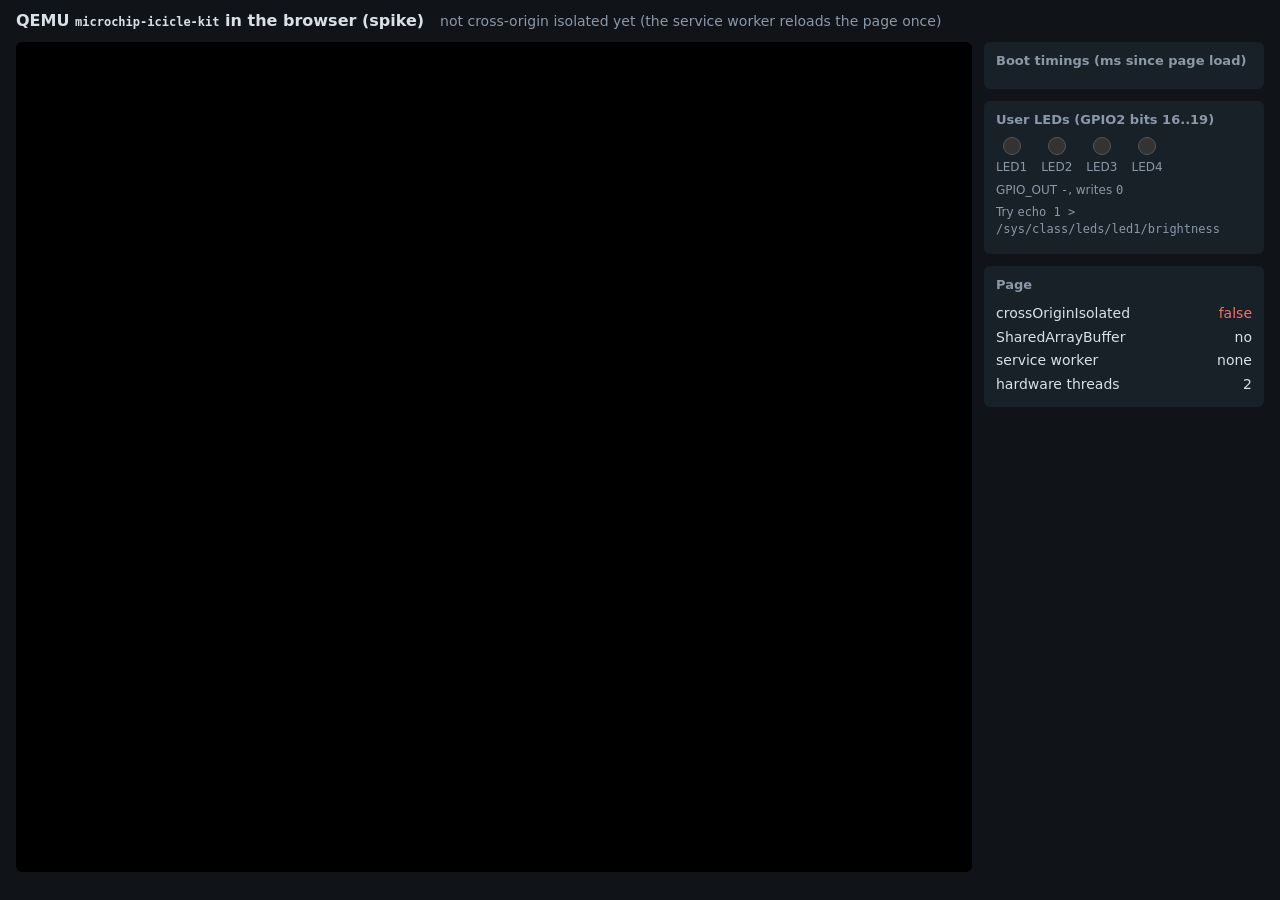
<file: qemu-spike/index.html>
<!doctype html>
<html lang="en">
  <head>
    <meta charset="utf-8" />
    <meta name="viewport" content="width=device-width, initial-scale=1" />
    <title>QEMU Icicle spike</title>
    <!--
      Icicle Twin QEMU spike (issue #153). A standalone page, not linked from the app.
      Real QEMU (ktock/qemu-wasm, QEMU 8.2 + Wasm TCG backend) running the microchip-icicle-kit machine
      as WebAssembly, booting Linux on a U54 hart. See docs/QEMU_SPIKE.md.
      coi-serviceworker (MIT) must load first: GitHub Pages cannot send COOP/COEP headers, and
      SharedArrayBuffer (QEMU's threads) needs cross-origin isolation. Its scope is this folder only.
    -->
    <script src="coi-serviceworker.js"></script>
    <link rel="stylesheet" href="vendor/xterm.css" />
    <style>
      :root {
        --bg: #101418;
        --panel: #182028;
        --text: #d8e0e8;
        --muted: #8a98a8;
        --ok: #5fd38d;
        --warn: #f0c060;
        --bad: #ff6b6b;
        --led-red: #ff3b30;
        --led-amber: #ffb000;
      }
      * {
        box-sizing: border-box;
      }
      body {
        margin: 0;
        background: var(--bg);
        color: var(--text);
        font: 14px/1.4 system-ui, sans-serif;
      }
      header {
        padding: 10px 16px;
        display: flex;
        gap: 16px;
        align-items: baseline;
        flex-wrap: wrap;
      }
      h1 {
        font-size: 16px;
        margin: 0;
      }
      #status {
        color: var(--muted);
      }
      main {
        display: grid;
        grid-template-columns: minmax(0, 1fr) 280px;
        gap: 12px;
        padding: 0 16px 16px;
      }
      @media (max-width: 860px) {
        main {
          grid-template-columns: minmax(0, 1fr);
        }
      }
      #terminal {
        background: #000;
        padding: 6px;
        border-radius: 6px;
        height: calc(100vh - 70px);
        min-height: 360px;
      }
      aside {
        display: flex;
        flex-direction: column;
        gap: 12px;
      }
      section {
        background: var(--panel);
        border-radius: 6px;
        padding: 10px 12px;
      }
      h2 {
        font-size: 13px;
        margin: 0 0 8px;
        color: var(--muted);
        font-weight: 600;
      }
      table {
        width: 100%;
        border-collapse: collapse;
        font-variant-numeric: tabular-nums;
      }
      td {
        padding: 2px 0;
      }
      td:last-child {
        text-align: right;
      }
      .leds {
        display: flex;
        gap: 14px;
      }
      .led {
        display: flex;
        flex-direction: column;
        align-items: center;
        gap: 4px;
        font-size: 12px;
        color: var(--muted);
      }
      .led i {
        width: 18px;
        height: 18px;
        border-radius: 50%;
        background: #333;
        border: 1px solid #555;
      }
      .led.on.red i {
        background: var(--led-red);
        box-shadow: 0 0 12px var(--led-red);
      }
      .led.on.amber i {
        background: var(--led-amber);
        box-shadow: 0 0 12px var(--led-amber);
      }
      code {
        font-size: 12px;
      }
      .ok {
        color: var(--ok);
      }
      .warn {
        color: var(--warn);
      }
      .bad {
        color: var(--bad);
      }
      p {
        margin: 6px 0;
        color: var(--muted);
        font-size: 12px;
      }
    </style>
  </head>
  <body>
    <header>
      <h1>QEMU <code>microchip-icicle-kit</code> in the browser (spike)</h1>
      <span id="status">loading…</span>
    </header>
    <main>
      <div id="terminal"></div>
      <aside>
        <section>
          <h2>Boot timings (ms since page load)</h2>
          <table id="timings"></table>
        </section>
        <section>
          <h2>User LEDs (GPIO2 bits 16..19)</h2>
          <div class="leds">
            <div class="led red" data-bit="16"><i></i>LED1</div>
            <div class="led red" data-bit="17"><i></i>LED2</div>
            <div class="led amber" data-bit="18"><i></i>LED3</div>
            <div class="led amber" data-bit="19"><i></i>LED4</div>
          </div>
          <p>GPIO_OUT <code id="gpio-out">-</code>, writes <code id="gpio-seq">0</code></p>
          <p>Try <code>echo 1 &gt; /sys/class/leds/led1/brightness</code></p>
        </section>
        <section>
          <h2>Page</h2>
          <table id="env"></table>
        </section>
      </aside>
    </main>
    <script src="vendor/xterm.js"></script>
    <script type="module" src="spike.js"></script>
  </body>
</html>
</file>
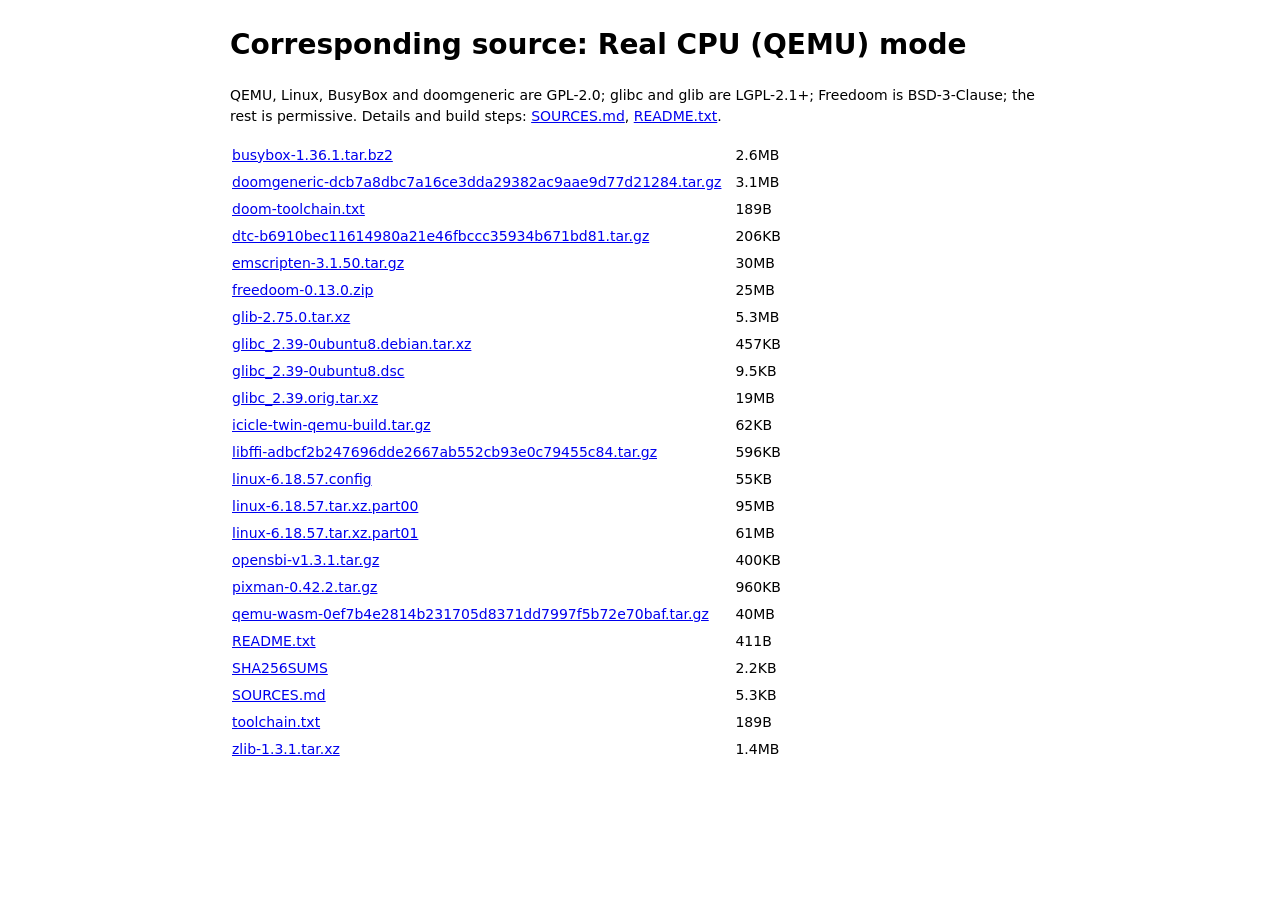
<file: qemu/source/index.html>
<!doctype html><meta charset="utf-8"><title>Icicle Twin QEMU sources</title>
<style>body{font:14px/1.5 system-ui,sans-serif;max-width:820px;margin:24px auto;padding:0 16px}td{padding:2px 12px 2px 0}</style>
<h1>Corresponding source: Real CPU (QEMU) mode</h1>
<p>QEMU, Linux, BusyBox and doomgeneric are GPL-2.0; glibc and glib are LGPL-2.1+; Freedoom is BSD-3-Clause; the rest is permissive.
Details and build steps: <a href="SOURCES.md">SOURCES.md</a>, <a href="README.txt">README.txt</a>.</p><table>
<tr><td><a href="busybox-1.36.1.tar.bz2">busybox-1.36.1.tar.bz2</a></td><td>2.6MB</td></tr>
<tr><td><a href="doomgeneric-dcb7a8dbc7a16ce3dda29382ac9aae9d77d21284.tar.gz">doomgeneric-dcb7a8dbc7a16ce3dda29382ac9aae9d77d21284.tar.gz</a></td><td>3.1MB</td></tr>
<tr><td><a href="doom-toolchain.txt">doom-toolchain.txt</a></td><td>189B</td></tr>
<tr><td><a href="dtc-b6910bec11614980a21e46fbccc35934b671bd81.tar.gz">dtc-b6910bec11614980a21e46fbccc35934b671bd81.tar.gz</a></td><td>206KB</td></tr>
<tr><td><a href="emscripten-3.1.50.tar.gz">emscripten-3.1.50.tar.gz</a></td><td>30MB</td></tr>
<tr><td><a href="freedoom-0.13.0.zip">freedoom-0.13.0.zip</a></td><td>25MB</td></tr>
<tr><td><a href="glib-2.75.0.tar.xz">glib-2.75.0.tar.xz</a></td><td>5.3MB</td></tr>
<tr><td><a href="glibc_2.39-0ubuntu8.debian.tar.xz">glibc_2.39-0ubuntu8.debian.tar.xz</a></td><td>457KB</td></tr>
<tr><td><a href="glibc_2.39-0ubuntu8.dsc">glibc_2.39-0ubuntu8.dsc</a></td><td>9.5KB</td></tr>
<tr><td><a href="glibc_2.39.orig.tar.xz">glibc_2.39.orig.tar.xz</a></td><td>19MB</td></tr>
<tr><td><a href="icicle-twin-qemu-build.tar.gz">icicle-twin-qemu-build.tar.gz</a></td><td>62KB</td></tr>
<tr><td><a href="libffi-adbcf2b247696dde2667ab552cb93e0c79455c84.tar.gz">libffi-adbcf2b247696dde2667ab552cb93e0c79455c84.tar.gz</a></td><td>596KB</td></tr>
<tr><td><a href="linux-6.18.57.config">linux-6.18.57.config</a></td><td>55KB</td></tr>
<tr><td><a href="linux-6.18.57.tar.xz.part00">linux-6.18.57.tar.xz.part00</a></td><td>95MB</td></tr>
<tr><td><a href="linux-6.18.57.tar.xz.part01">linux-6.18.57.tar.xz.part01</a></td><td>61MB</td></tr>
<tr><td><a href="opensbi-v1.3.1.tar.gz">opensbi-v1.3.1.tar.gz</a></td><td>400KB</td></tr>
<tr><td><a href="pixman-0.42.2.tar.gz">pixman-0.42.2.tar.gz</a></td><td>960KB</td></tr>
<tr><td><a href="qemu-wasm-0ef7b4e2814b231705d8371dd7997f5b72e70baf.tar.gz">qemu-wasm-0ef7b4e2814b231705d8371dd7997f5b72e70baf.tar.gz</a></td><td>40MB</td></tr>
<tr><td><a href="README.txt">README.txt</a></td><td>411B</td></tr>
<tr><td><a href="SHA256SUMS">SHA256SUMS</a></td><td>2.2KB</td></tr>
<tr><td><a href="SOURCES.md">SOURCES.md</a></td><td>5.3KB</td></tr>
<tr><td><a href="toolchain.txt">toolchain.txt</a></td><td>189B</td></tr>
<tr><td><a href="zlib-1.3.1.tar.xz">zlib-1.3.1.tar.xz</a></td><td>1.4MB</td></tr>
</table>
</file>
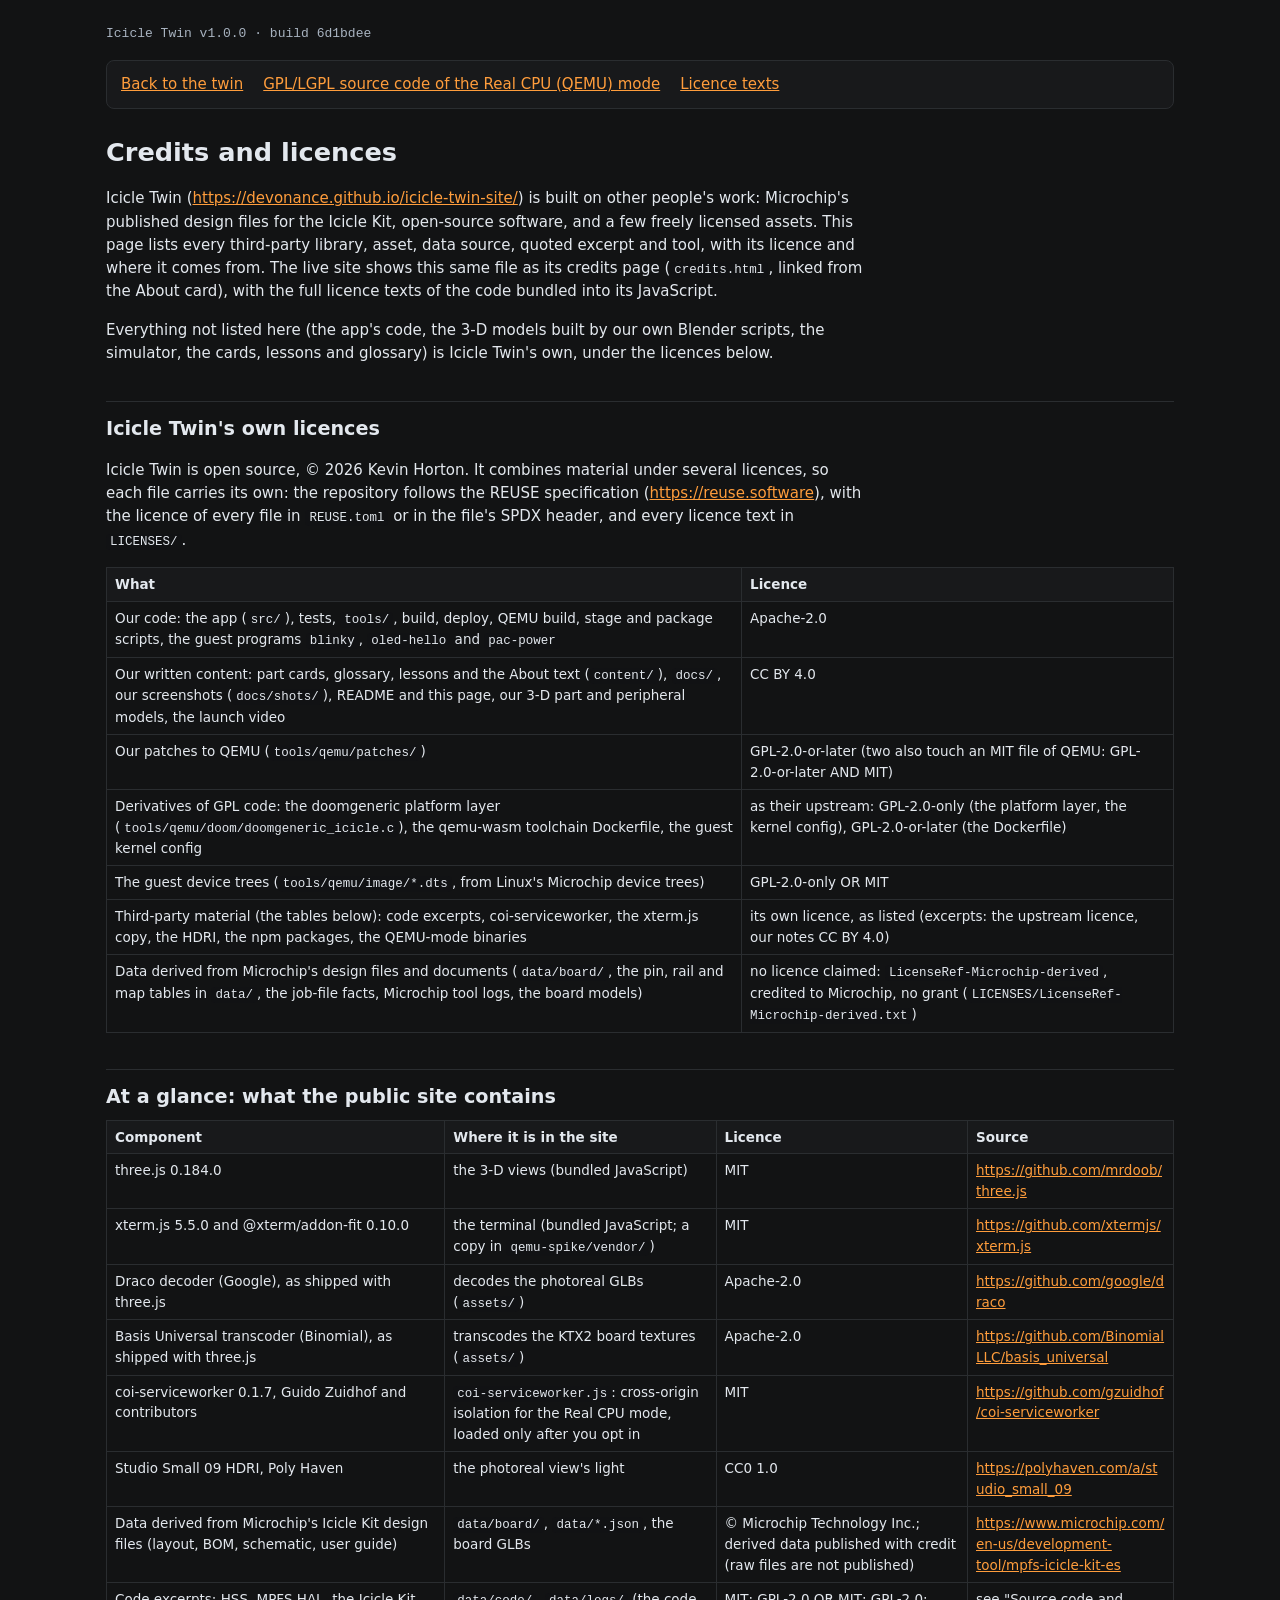
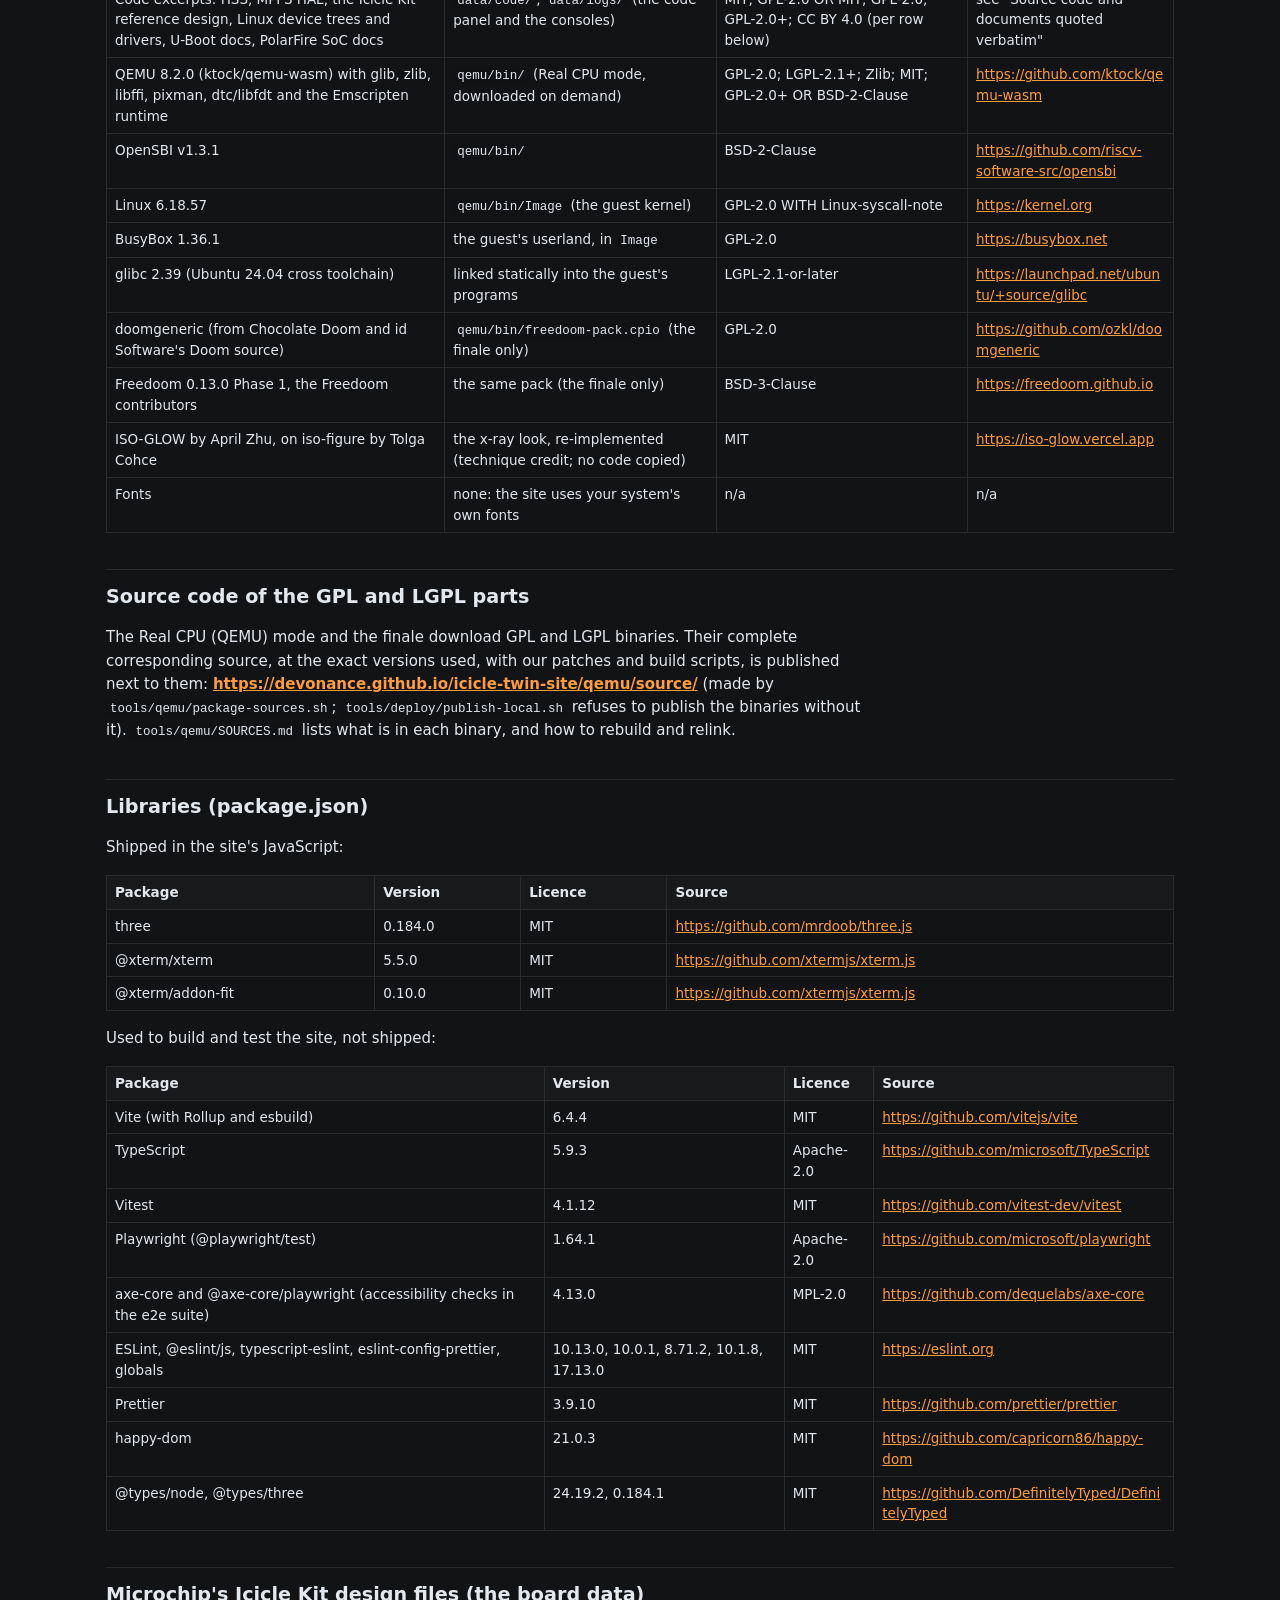
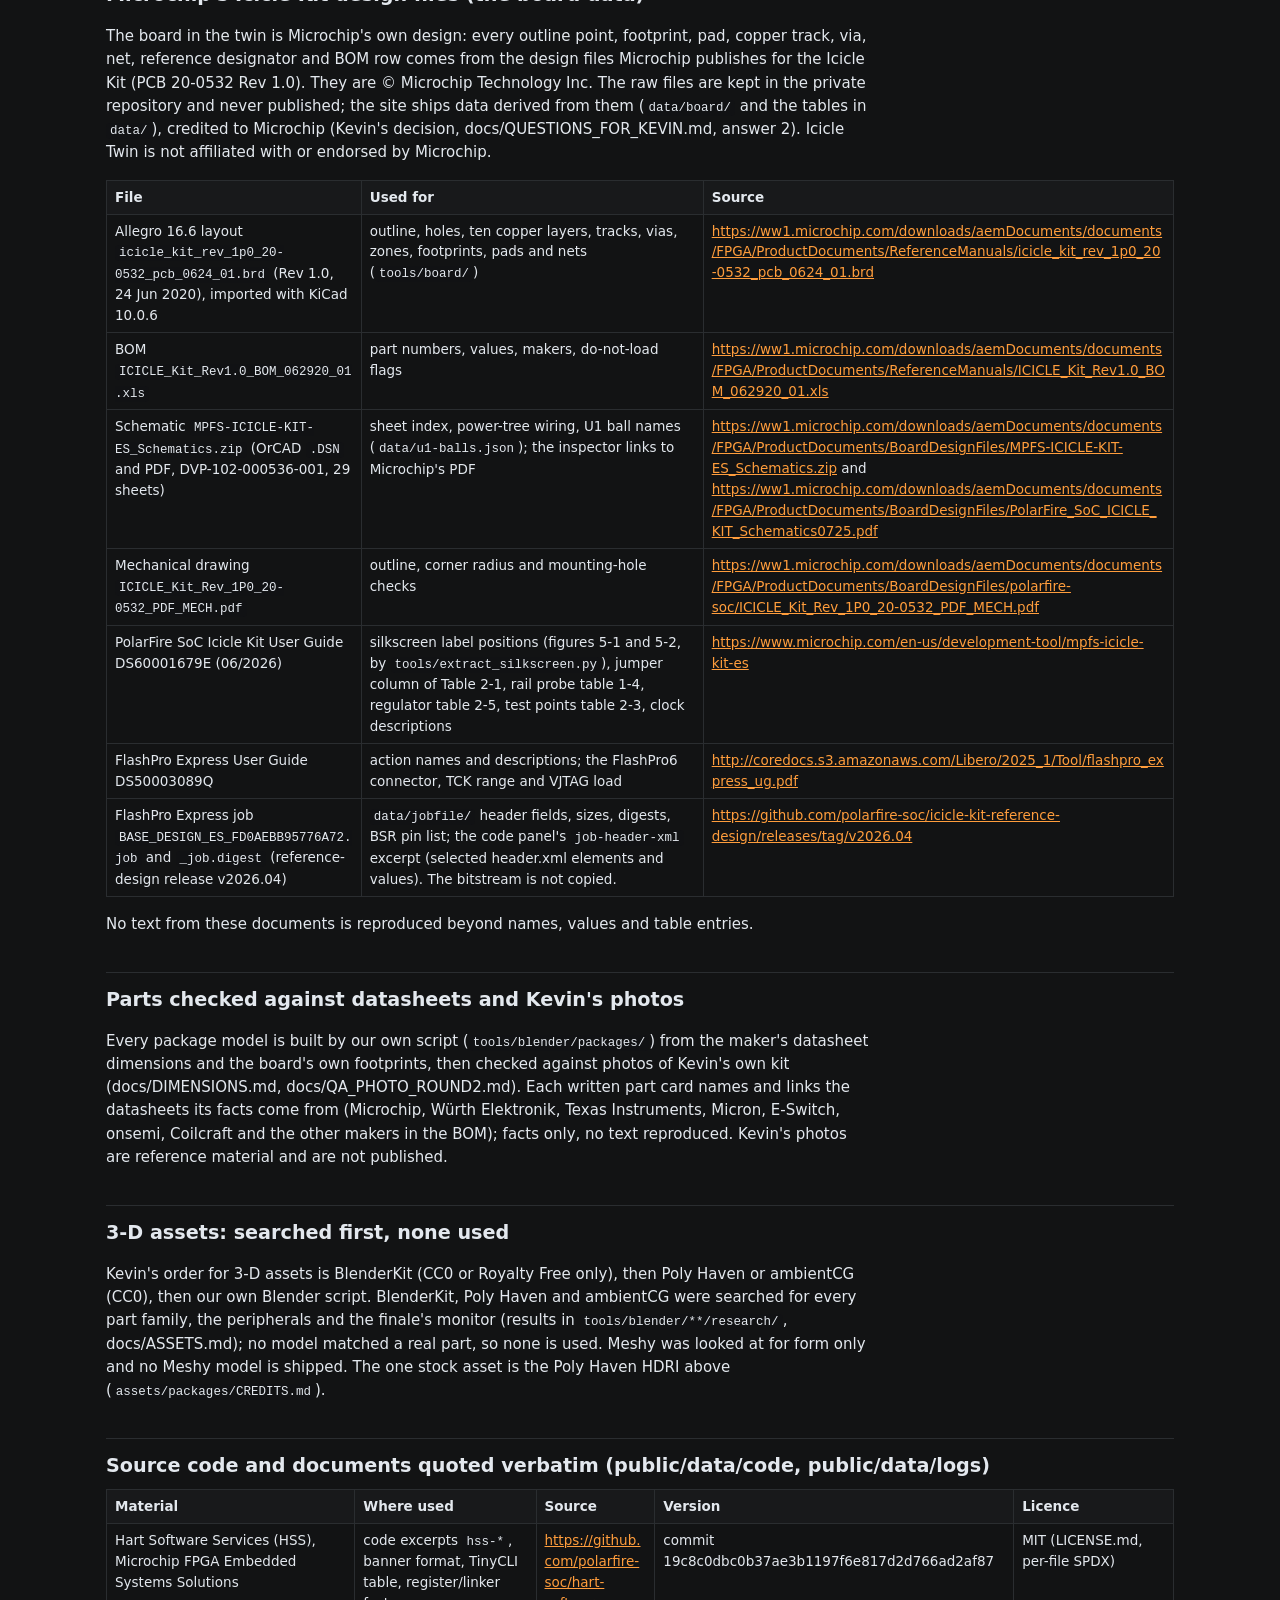
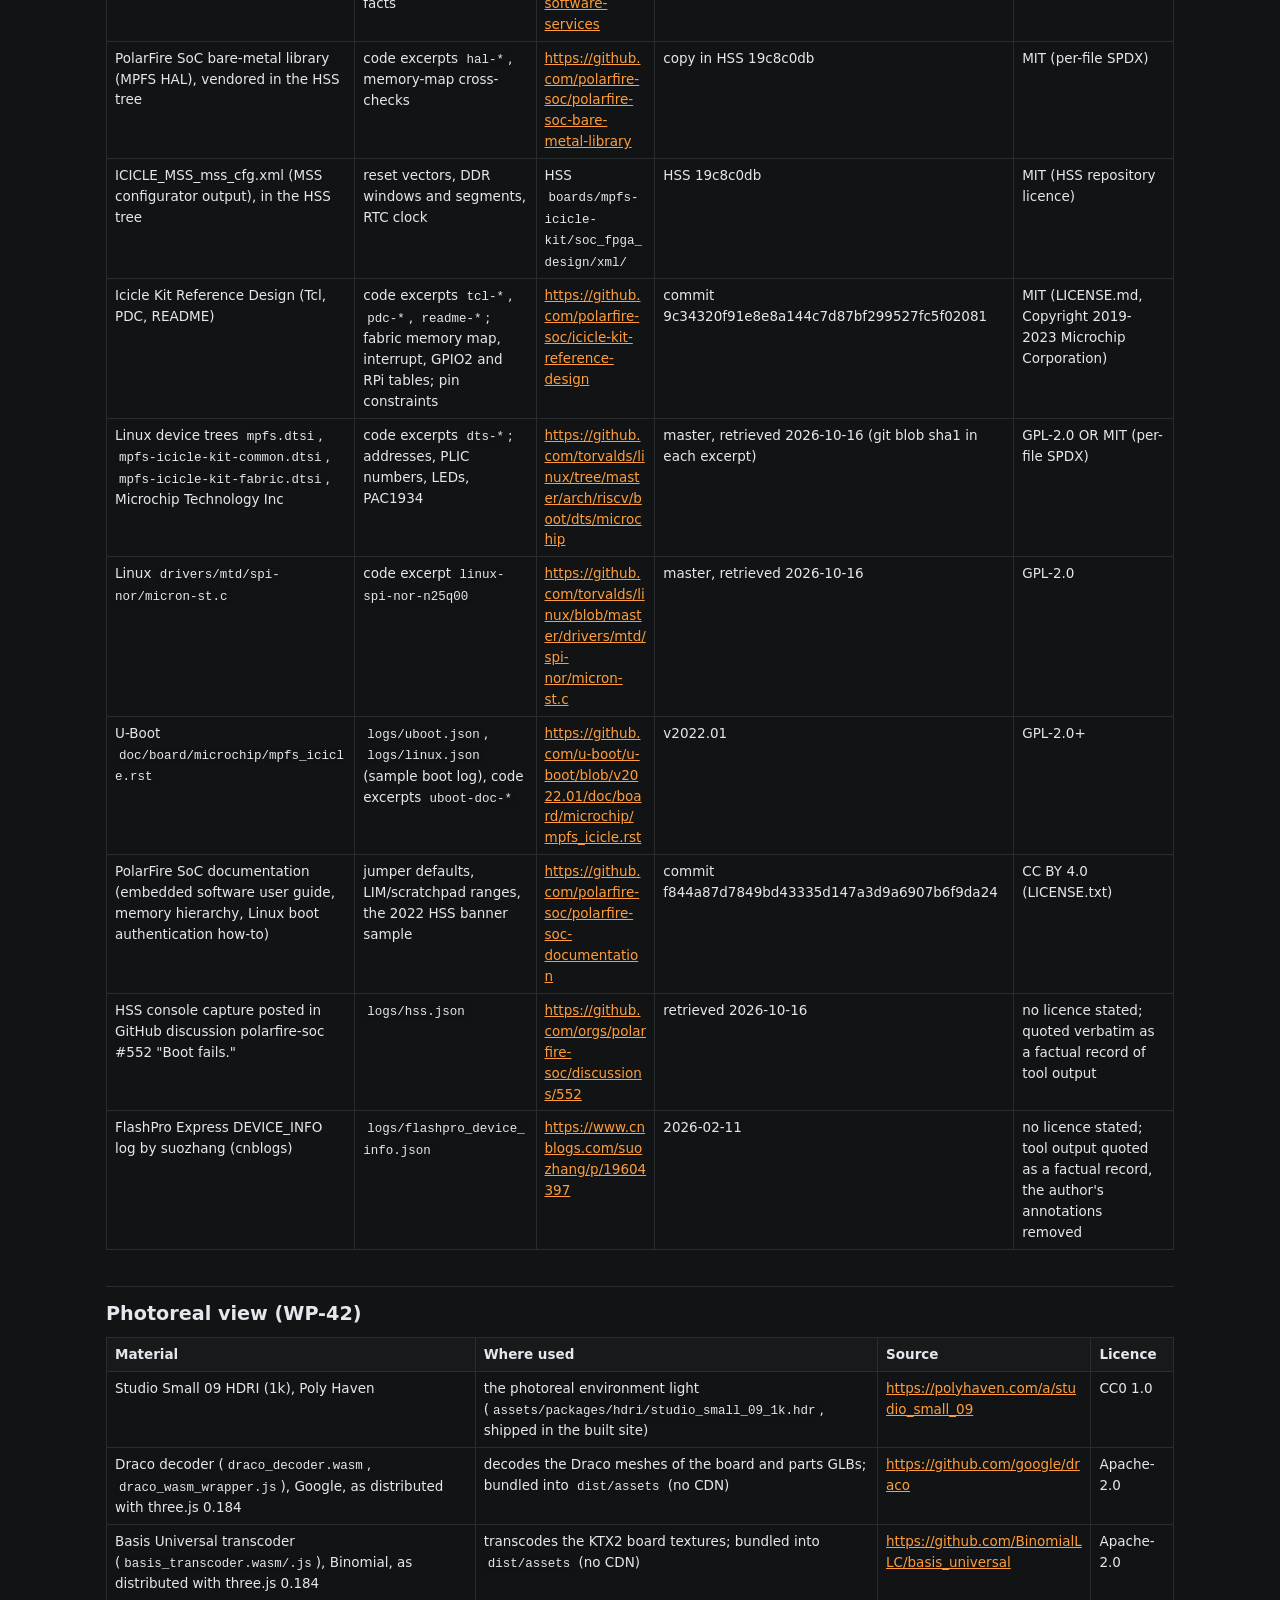
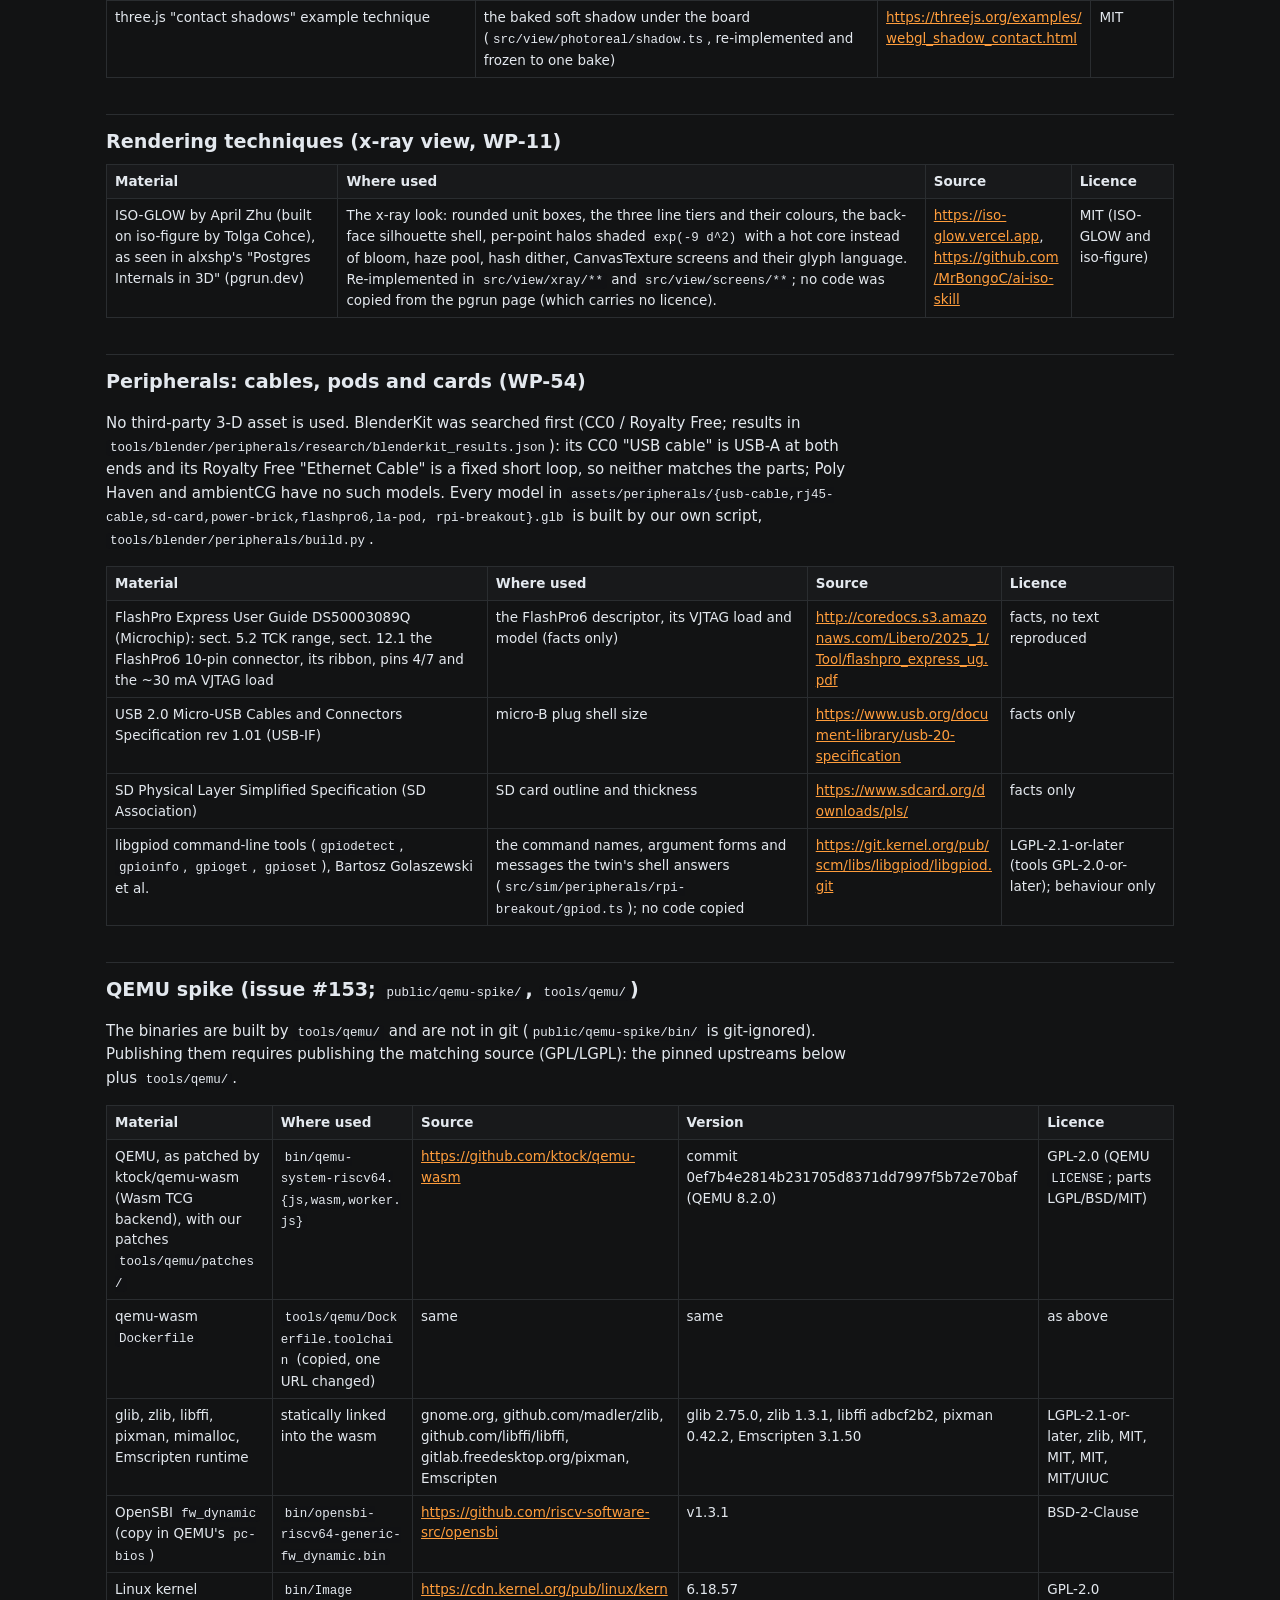
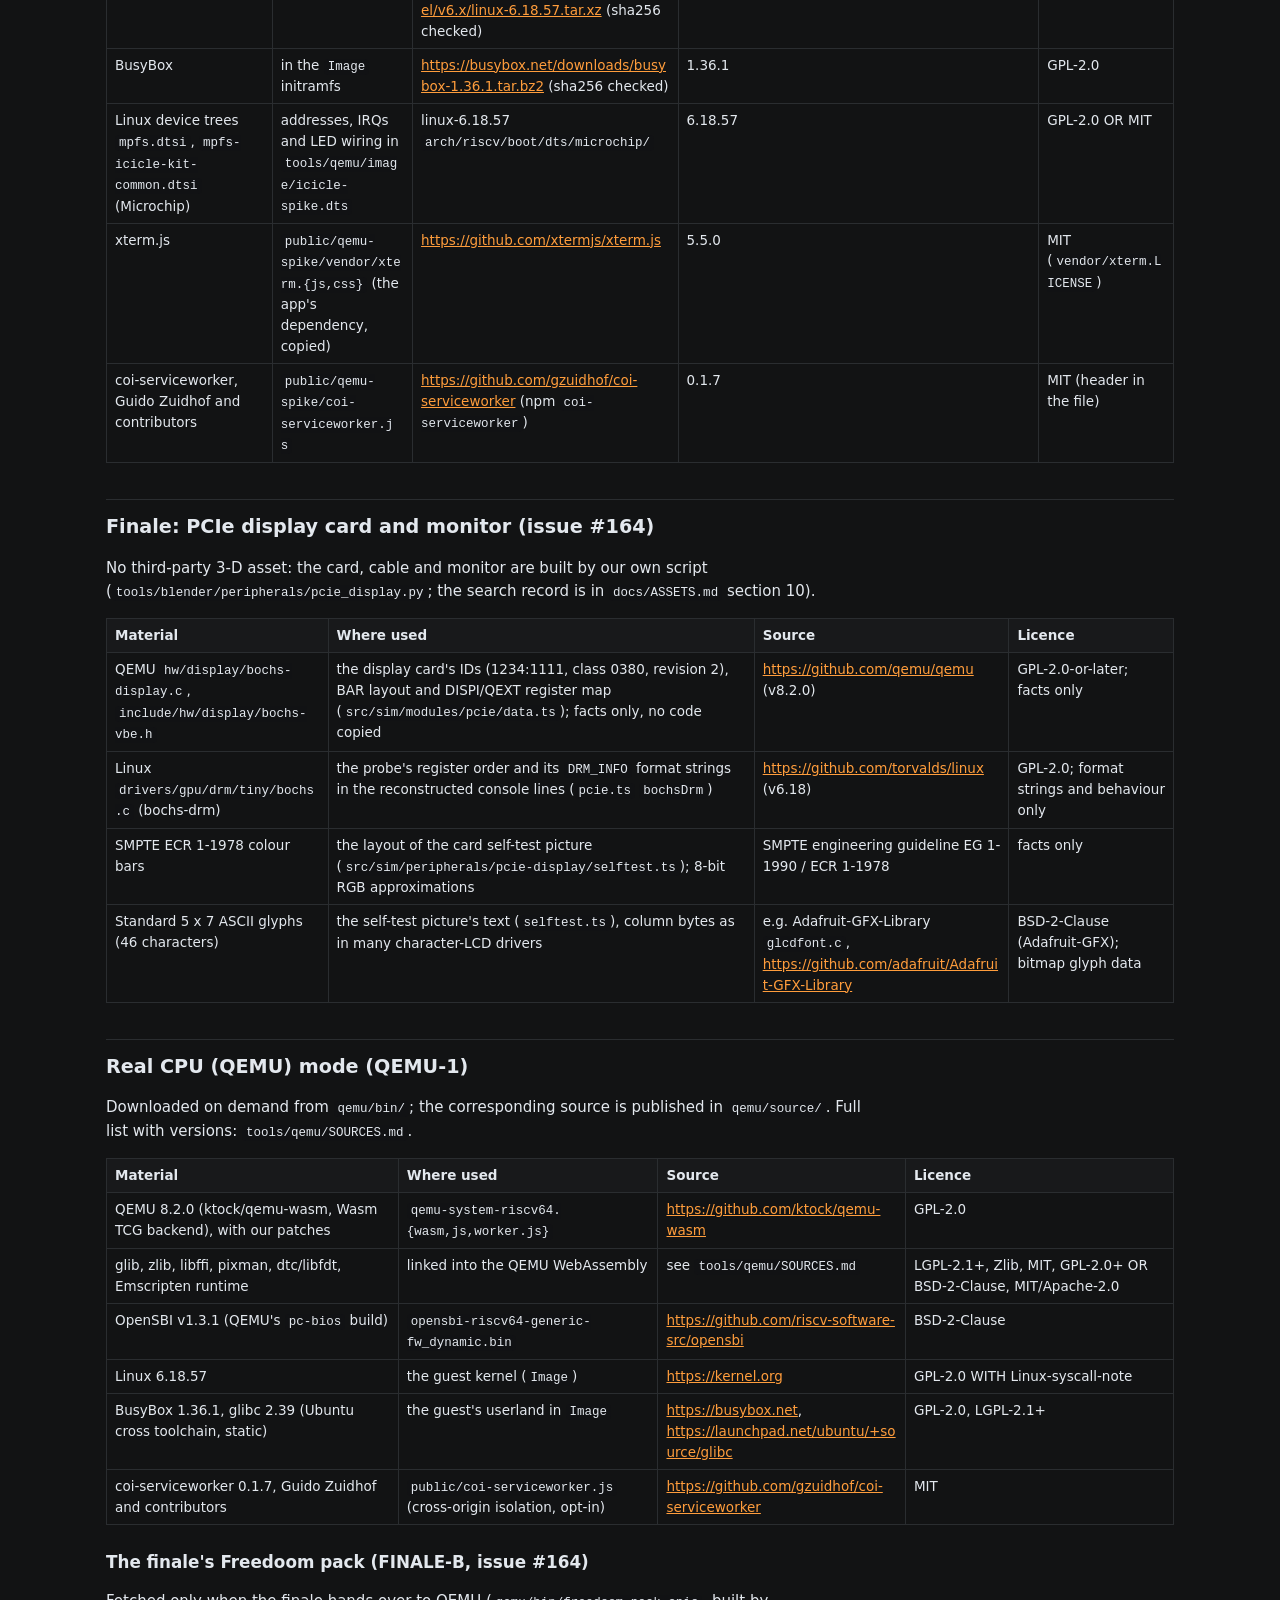
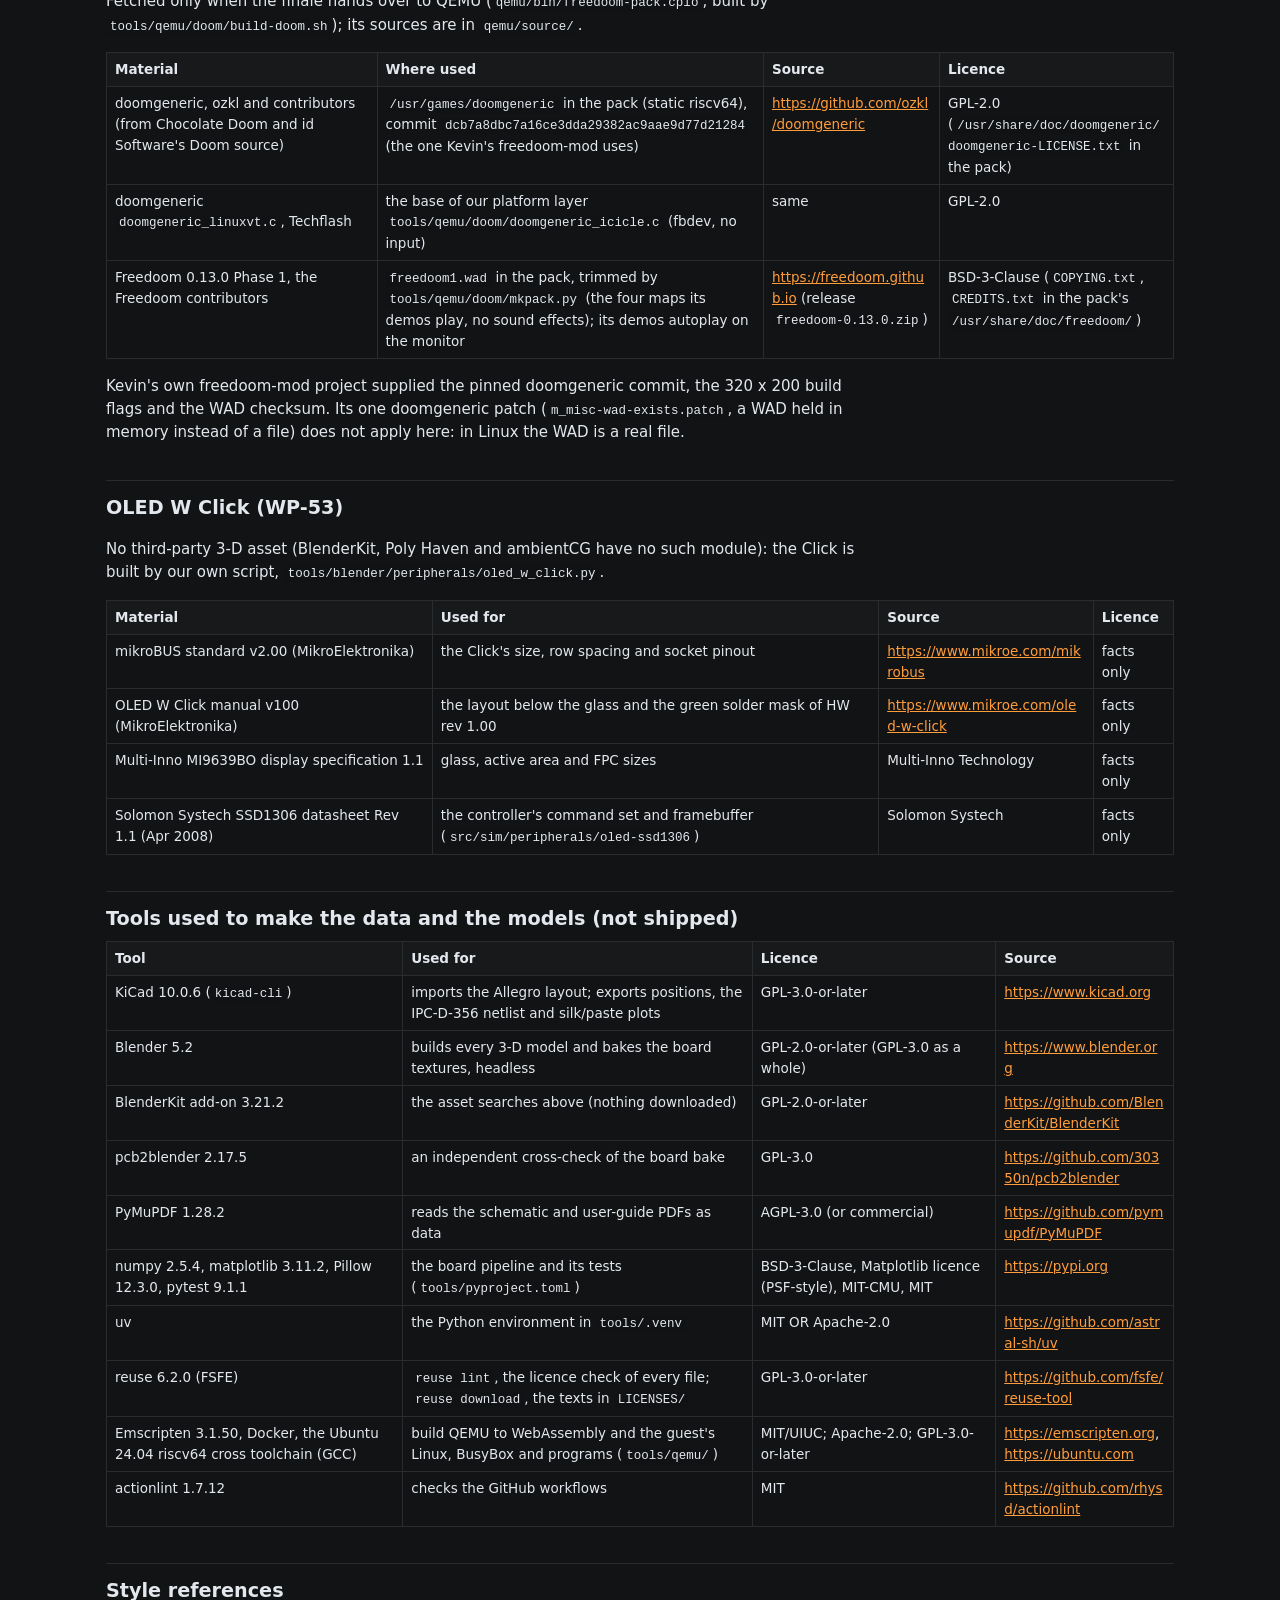
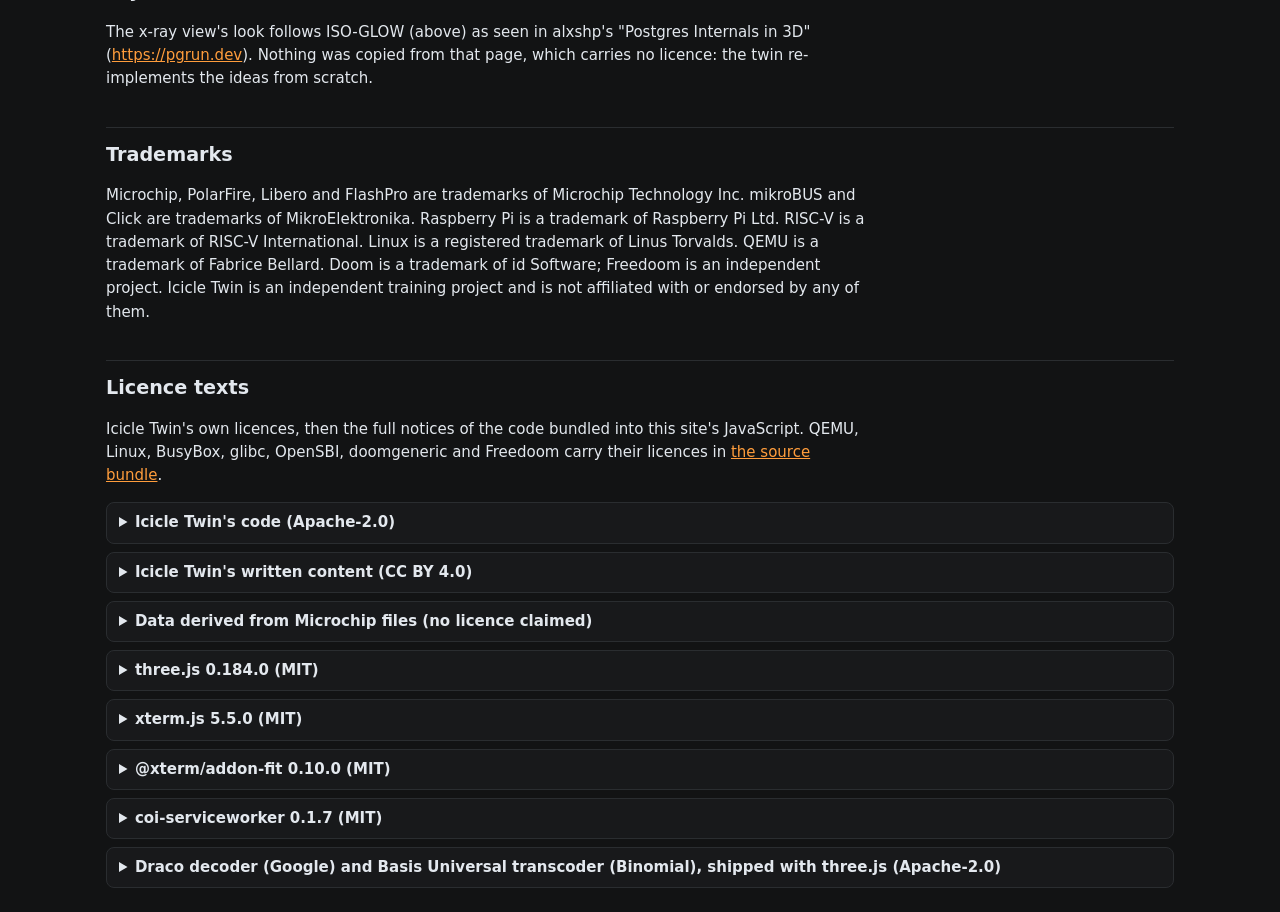
<file: credits.html>
<!doctype html>
<html lang="en" data-theme="dark">
<head>
<meta charset="UTF-8">
<meta name="viewport" content="width=device-width, initial-scale=1.0">
<meta name="color-scheme" content="dark light">
<meta name="description" content="Credits and licences of Icicle Twin, the interactive digital twin of the Microchip PolarFire SoC Icicle Kit.">
<link rel="icon" href="data:,">
<title>Icicle Twin: credits and licences</title>
<script>try{if(localStorage.getItem('icicle-twin.theme')==='light')document.documentElement.dataset.theme='light'}catch(e){}</script>
<style>
:root{color-scheme:dark;--bg:#121314;--surface:#18191b;--rule:#2a2d30;--ink:#e3e8ee;--ink-2:#a8b3c0;
--accent:#ff9d3c;--code-bg:#111214}
:root[data-theme=light]{color-scheme:light;--bg:#e9eaea;--surface:#fff;--rule:#d3dae2;--ink:#16202a;
--ink-2:#435061;--accent:#a8501a;--code-bg:#f2f5f8}
*{box-sizing:border-box}
body{margin:0;background:var(--bg);color:var(--ink);font:15px/1.55 system-ui,-apple-system,'Segoe UI',
Roboto,'Helvetica Neue',Arial,sans-serif}
main{max-width:1100px;margin:0 auto;padding:24px 16px 64px}
a{color:var(--accent)}
h1{font-size:1.6rem;margin:0 0 4px}
h2{font-size:1.2rem;margin:36px 0 8px;padding-top:12px;border-top:1px solid var(--rule)}
h3{font-size:1.05rem;margin:24px 0 6px}
h4{font-size:.95rem;margin:18px 0 6px}
p,li{color:var(--ink);max-width:80ch}
.meta{color:var(--ink-2);margin:0 0 16px;font:13px/1.5 ui-monospace,'Cascadia Mono',Menlo,Consolas,monospace}
.links{display:flex;flex-wrap:wrap;gap:8px 20px;margin:0 0 24px;padding:12px 14px;background:var(--surface);
border:1px solid var(--rule);border-radius:8px}
code{font:12.5px/1.4 ui-monospace,'Cascadia Mono',Menlo,Consolas,monospace;background:var(--code-bg);
padding:1px 4px;border-radius:4px;overflow-wrap:anywhere}
.table{overflow-x:auto;margin:8px 0 16px}
table{border-collapse:collapse;width:100%;font-size:13.5px}
th,td{border:1px solid var(--rule);padding:6px 8px;vertical-align:top;text-align:left}
th{background:var(--surface)}
td a{overflow-wrap:anywhere}
details{margin:8px 0;background:var(--surface);border:1px solid var(--rule);border-radius:8px;padding:8px 12px}
summary{cursor:pointer;font-weight:600}
pre{white-space:pre-wrap;font:12px/1.45 ui-monospace,'Cascadia Mono',Menlo,Consolas,monospace;color:var(--ink-2)}
</style>
</head>
<body>
<main>
<p class="meta">Icicle Twin v1.0.0 · build 6d1bdee</p>
<nav class="links" aria-label="Links">
<a href="./">Back to the twin</a>
<a href="qemu/source/">GPL/LGPL source code of the Real CPU (QEMU) mode</a>
<a href="#licence-texts">Licence texts</a>
</nav>
<h1 id="credits-and-licences">Credits and licences</h1>
<p>Icicle Twin (<a href="https://devonance.github.io/icicle-twin-site/">https://devonance.github.io/icicle-twin-site/</a>) is built on other people's work: Microchip's published design files for the Icicle Kit, open-source software, and a few freely licensed assets. This page lists every third-party library, asset, data source, quoted excerpt and tool, with its licence and where it comes from. The live site shows this same file as its credits page (<code>credits.html</code>, linked from the About card), with the full licence texts of the code bundled into its JavaScript.</p>
<p>Everything not listed here (the app's code, the 3-D models built by our own Blender scripts, the simulator, the cards, lessons and glossary) is Icicle Twin's own, under the licences below.</p>
<h2 id="icicle-twin-s-own-licences">Icicle Twin's own licences</h2>
<p>Icicle Twin is open source, © 2026 Kevin Horton. It combines material under several licences, so each file carries its own: the repository follows the REUSE specification (<a href="https://reuse.software">https://reuse.software</a>), with the licence of every file in <code>REUSE.toml</code> or in the file's SPDX header, and every licence text in <code>LICENSES/</code>.</p>
<div class="table"><table><thead><tr><th>What</th><th>Licence</th></tr></thead><tbody><tr><td>Our code: the app (<code>src/</code>), tests, <code>tools/</code>, build, deploy, QEMU build, stage and package scripts, the guest programs <code>blinky</code>, <code>oled-hello</code> and <code>pac-power</code></td><td>Apache-2.0</td></tr><tr><td>Our written content: part cards, glossary, lessons and the About text (<code>content/</code>), <code>docs/</code>, our screenshots (<code>docs/shots/</code>), README and this page, our 3-D part and peripheral models, the launch video</td><td>CC BY 4.0</td></tr><tr><td>Our patches to QEMU (<code>tools/qemu/patches/</code>)</td><td>GPL-2.0-or-later (two also touch an MIT file of QEMU: GPL-2.0-or-later AND MIT)</td></tr><tr><td>Derivatives of GPL code: the doomgeneric platform layer (<code>tools/qemu/doom/doomgeneric_icicle.c</code>), the qemu-wasm toolchain Dockerfile, the guest kernel config</td><td>as their upstream: GPL-2.0-only (the platform layer, the kernel config), GPL-2.0-or-later (the Dockerfile)</td></tr><tr><td>The guest device trees (<code>tools/qemu/image/*.dts</code>, from Linux's Microchip device trees)</td><td>GPL-2.0-only OR MIT</td></tr><tr><td>Third-party material (the tables below): code excerpts, coi-serviceworker, the xterm.js copy, the HDRI, the npm packages, the QEMU-mode binaries</td><td>its own licence, as listed (excerpts: the upstream licence, our notes CC BY 4.0)</td></tr><tr><td>Data derived from Microchip's design files and documents (<code>data/board/</code>, the pin, rail and map tables in <code>data/</code>, the job-file facts, Microchip tool logs, the board models)</td><td>no licence claimed: <code>LicenseRef-Microchip-derived</code>, credited to Microchip, no grant (<code>LICENSES/LicenseRef-Microchip-derived.txt</code>)</td></tr></tbody></table></div>
<h2 id="at-a-glance-what-the-public-site-contains">At a glance: what the public site contains</h2>
<div class="table"><table><thead><tr><th>Component</th><th>Where it is in the site</th><th>Licence</th><th>Source</th></tr></thead><tbody><tr><td>three.js 0.184.0</td><td>the 3-D views (bundled JavaScript)</td><td>MIT</td><td><a href="https://github.com/mrdoob/three.js">https://github.com/mrdoob/three.js</a></td></tr><tr><td>xterm.js 5.5.0 and @xterm/addon-fit 0.10.0</td><td>the terminal (bundled JavaScript; a copy in <code>qemu-spike/vendor/</code>)</td><td>MIT</td><td><a href="https://github.com/xtermjs/xterm.js">https://github.com/xtermjs/xterm.js</a></td></tr><tr><td>Draco decoder (Google), as shipped with three.js</td><td>decodes the photoreal GLBs (<code>assets/</code>)</td><td>Apache-2.0</td><td><a href="https://github.com/google/draco">https://github.com/google/draco</a></td></tr><tr><td>Basis Universal transcoder (Binomial), as shipped with three.js</td><td>transcodes the KTX2 board textures (<code>assets/</code>)</td><td>Apache-2.0</td><td><a href="https://github.com/BinomialLLC/basis_universal">https://github.com/BinomialLLC/basis_universal</a></td></tr><tr><td>coi-serviceworker 0.1.7, Guido Zuidhof and contributors</td><td><code>coi-serviceworker.js</code>: cross-origin isolation for the Real CPU mode, loaded only after you opt in</td><td>MIT</td><td><a href="https://github.com/gzuidhof/coi-serviceworker">https://github.com/gzuidhof/coi-serviceworker</a></td></tr><tr><td>Studio Small 09 HDRI, Poly Haven</td><td>the photoreal view's light</td><td>CC0 1.0</td><td><a href="https://polyhaven.com/a/studio_small_09">https://polyhaven.com/a/studio_small_09</a></td></tr><tr><td>Data derived from Microchip's Icicle Kit design files (layout, BOM, schematic, user guide)</td><td><code>data/board/</code>, <code>data/*.json</code>, the board GLBs</td><td>© Microchip Technology Inc.; derived data published with credit (raw files are not published)</td><td><a href="https://www.microchip.com/en-us/development-tool/mpfs-icicle-kit-es">https://www.microchip.com/en-us/development-tool/mpfs-icicle-kit-es</a></td></tr><tr><td>Code excerpts: HSS, MPFS HAL, the Icicle Kit reference design, Linux device trees and drivers, U-Boot docs, PolarFire SoC docs</td><td><code>data/code/</code>, <code>data/logs/</code> (the code panel and the consoles)</td><td>MIT; GPL-2.0 OR MIT; GPL-2.0; GPL-2.0+; CC BY 4.0 (per row below)</td><td>see &quot;Source code and documents quoted verbatim&quot;</td></tr><tr><td>QEMU 8.2.0 (ktock/qemu-wasm) with glib, zlib, libffi, pixman, dtc/libfdt and the Emscripten runtime</td><td><code>qemu/bin/</code> (Real CPU mode, downloaded on demand)</td><td>GPL-2.0; LGPL-2.1+; Zlib; MIT; GPL-2.0+ OR BSD-2-Clause</td><td><a href="https://github.com/ktock/qemu-wasm">https://github.com/ktock/qemu-wasm</a></td></tr><tr><td>OpenSBI v1.3.1</td><td><code>qemu/bin/</code></td><td>BSD-2-Clause</td><td><a href="https://github.com/riscv-software-src/opensbi">https://github.com/riscv-software-src/opensbi</a></td></tr><tr><td>Linux 6.18.57</td><td><code>qemu/bin/Image</code> (the guest kernel)</td><td>GPL-2.0 WITH Linux-syscall-note</td><td><a href="https://kernel.org">https://kernel.org</a></td></tr><tr><td>BusyBox 1.36.1</td><td>the guest's userland, in <code>Image</code></td><td>GPL-2.0</td><td><a href="https://busybox.net">https://busybox.net</a></td></tr><tr><td>glibc 2.39 (Ubuntu 24.04 cross toolchain)</td><td>linked statically into the guest's programs</td><td>LGPL-2.1-or-later</td><td><a href="https://launchpad.net/ubuntu/+source/glibc">https://launchpad.net/ubuntu/+source/glibc</a></td></tr><tr><td>doomgeneric (from Chocolate Doom and id Software's Doom source)</td><td><code>qemu/bin/freedoom-pack.cpio</code> (the finale only)</td><td>GPL-2.0</td><td><a href="https://github.com/ozkl/doomgeneric">https://github.com/ozkl/doomgeneric</a></td></tr><tr><td>Freedoom 0.13.0 Phase 1, the Freedoom contributors</td><td>the same pack (the finale only)</td><td>BSD-3-Clause</td><td><a href="https://freedoom.github.io">https://freedoom.github.io</a></td></tr><tr><td>ISO-GLOW by April Zhu, on iso-figure by Tolga Cohce</td><td>the x-ray look, re-implemented (technique credit; no code copied)</td><td>MIT</td><td><a href="https://iso-glow.vercel.app">https://iso-glow.vercel.app</a></td></tr><tr><td>Fonts</td><td>none: the site uses your system's own fonts</td><td>n/a</td><td>n/a</td></tr></tbody></table></div>
<h2 id="source-code-of-the-gpl-and-lgpl-parts">Source code of the GPL and LGPL parts</h2>
<p>The Real CPU (QEMU) mode and the finale download GPL and LGPL binaries. Their complete corresponding source, at the exact versions used, with our patches and build scripts, is published next to them: <strong><a href="https://devonance.github.io/icicle-twin-site/qemu/source/">https://devonance.github.io/icicle-twin-site/qemu/source/</a></strong> (made by <code>tools/qemu/package-sources.sh</code>; <code>tools/deploy/publish-local.sh</code> refuses to publish the binaries without it). <code>tools/qemu/SOURCES.md</code> lists what is in each binary, and how to rebuild and relink.</p>
<h2 id="libraries-package-json">Libraries (package.json)</h2>
<p>Shipped in the site's JavaScript:</p>
<div class="table"><table><thead><tr><th>Package</th><th>Version</th><th>Licence</th><th>Source</th></tr></thead><tbody><tr><td>three</td><td>0.184.0</td><td>MIT</td><td><a href="https://github.com/mrdoob/three.js">https://github.com/mrdoob/three.js</a></td></tr><tr><td>@xterm/xterm</td><td>5.5.0</td><td>MIT</td><td><a href="https://github.com/xtermjs/xterm.js">https://github.com/xtermjs/xterm.js</a></td></tr><tr><td>@xterm/addon-fit</td><td>0.10.0</td><td>MIT</td><td><a href="https://github.com/xtermjs/xterm.js">https://github.com/xtermjs/xterm.js</a></td></tr></tbody></table></div>
<p>Used to build and test the site, not shipped:</p>
<div class="table"><table><thead><tr><th>Package</th><th>Version</th><th>Licence</th><th>Source</th></tr></thead><tbody><tr><td>Vite (with Rollup and esbuild)</td><td>6.4.4</td><td>MIT</td><td><a href="https://github.com/vitejs/vite">https://github.com/vitejs/vite</a></td></tr><tr><td>TypeScript</td><td>5.9.3</td><td>Apache-2.0</td><td><a href="https://github.com/microsoft/TypeScript">https://github.com/microsoft/TypeScript</a></td></tr><tr><td>Vitest</td><td>4.1.12</td><td>MIT</td><td><a href="https://github.com/vitest-dev/vitest">https://github.com/vitest-dev/vitest</a></td></tr><tr><td>Playwright (@playwright/test)</td><td>1.64.1</td><td>Apache-2.0</td><td><a href="https://github.com/microsoft/playwright">https://github.com/microsoft/playwright</a></td></tr><tr><td>axe-core and @axe-core/playwright (accessibility checks in the e2e suite)</td><td>4.13.0</td><td>MPL-2.0</td><td><a href="https://github.com/dequelabs/axe-core">https://github.com/dequelabs/axe-core</a></td></tr><tr><td>ESLint, @eslint/js, typescript-eslint, eslint-config-prettier, globals</td><td>10.13.0, 10.0.1, 8.71.2, 10.1.8, 17.13.0</td><td>MIT</td><td><a href="https://eslint.org">https://eslint.org</a></td></tr><tr><td>Prettier</td><td>3.9.10</td><td>MIT</td><td><a href="https://github.com/prettier/prettier">https://github.com/prettier/prettier</a></td></tr><tr><td>happy-dom</td><td>21.0.3</td><td>MIT</td><td><a href="https://github.com/capricorn86/happy-dom">https://github.com/capricorn86/happy-dom</a></td></tr><tr><td>@types/node, @types/three</td><td>24.19.2, 0.184.1</td><td>MIT</td><td><a href="https://github.com/DefinitelyTyped/DefinitelyTyped">https://github.com/DefinitelyTyped/DefinitelyTyped</a></td></tr></tbody></table></div>
<h2 id="microchip-s-icicle-kit-design-files-the-board-data">Microchip's Icicle Kit design files (the board data)</h2>
<p>The board in the twin is Microchip's own design: every outline point, footprint, pad, copper track, via, net, reference designator and BOM row comes from the design files Microchip publishes for the Icicle Kit (PCB 20-0532 Rev 1.0). They are © Microchip Technology Inc. The raw files are kept in the private repository and never published; the site ships data derived from them (<code>data/board/</code> and the tables in <code>data/</code>), credited to Microchip (Kevin's decision, docs/QUESTIONS_FOR_KEVIN.md, answer 2). Icicle Twin is not affiliated with or endorsed by Microchip.</p>
<div class="table"><table><thead><tr><th>File</th><th>Used for</th><th>Source</th></tr></thead><tbody><tr><td>Allegro 16.6 layout <code>icicle_kit_rev_1p0_20-0532_pcb_0624_01.brd</code> (Rev 1.0, 24 Jun 2020), imported with KiCad 10.0.6</td><td>outline, holes, ten copper layers, tracks, vias, zones, footprints, pads and nets (<code>tools/board/</code>)</td><td><a href="https://ww1.microchip.com/downloads/aemDocuments/documents/FPGA/ProductDocuments/ReferenceManuals/icicle_kit_rev_1p0_20-0532_pcb_0624_01.brd">https://ww1.microchip.com/downloads/aemDocuments/documents/FPGA/ProductDocuments/ReferenceManuals/icicle_kit_rev_1p0_20-0532_pcb_0624_01.brd</a></td></tr><tr><td>BOM <code>ICICLE_Kit_Rev1.0_BOM_062920_01.xls</code></td><td>part numbers, values, makers, do-not-load flags</td><td><a href="https://ww1.microchip.com/downloads/aemDocuments/documents/FPGA/ProductDocuments/ReferenceManuals/ICICLE_Kit_Rev1.0_BOM_062920_01.xls">https://ww1.microchip.com/downloads/aemDocuments/documents/FPGA/ProductDocuments/ReferenceManuals/ICICLE_Kit_Rev1.0_BOM_062920_01.xls</a></td></tr><tr><td>Schematic <code>MPFS-ICICLE-KIT-ES_Schematics.zip</code> (OrCAD <code>.DSN</code> and PDF, DVP-102-000536-001, 29 sheets)</td><td>sheet index, power-tree wiring, U1 ball names (<code>data/u1-balls.json</code>); the inspector links to Microchip's PDF</td><td><a href="https://ww1.microchip.com/downloads/aemDocuments/documents/FPGA/ProductDocuments/BoardDesignFiles/MPFS-ICICLE-KIT-ES_Schematics.zip">https://ww1.microchip.com/downloads/aemDocuments/documents/FPGA/ProductDocuments/BoardDesignFiles/MPFS-ICICLE-KIT-ES_Schematics.zip</a> and <a href="https://ww1.microchip.com/downloads/aemDocuments/documents/FPGA/ProductDocuments/BoardDesignFiles/PolarFire_SoC_ICICLE_KIT_Schematics0725.pdf">https://ww1.microchip.com/downloads/aemDocuments/documents/FPGA/ProductDocuments/BoardDesignFiles/PolarFire_SoC_ICICLE_KIT_Schematics0725.pdf</a></td></tr><tr><td>Mechanical drawing <code>ICICLE_Kit_Rev_1P0_20-0532_PDF_MECH.pdf</code></td><td>outline, corner radius and mounting-hole checks</td><td><a href="https://ww1.microchip.com/downloads/aemDocuments/documents/FPGA/ProductDocuments/BoardDesignFiles/polarfire-soc/ICICLE_Kit_Rev_1P0_20-0532_PDF_MECH.pdf">https://ww1.microchip.com/downloads/aemDocuments/documents/FPGA/ProductDocuments/BoardDesignFiles/polarfire-soc/ICICLE_Kit_Rev_1P0_20-0532_PDF_MECH.pdf</a></td></tr><tr><td>PolarFire SoC Icicle Kit User Guide DS60001679E (06/2026)</td><td>silkscreen label positions (figures 5-1 and 5-2, by <code>tools/extract_silkscreen.py</code>), jumper column of Table 2-1, rail probe table 1-4, regulator table 2-5, test points table 2-3, clock descriptions</td><td><a href="https://www.microchip.com/en-us/development-tool/mpfs-icicle-kit-es">https://www.microchip.com/en-us/development-tool/mpfs-icicle-kit-es</a></td></tr><tr><td>FlashPro Express User Guide DS50003089Q</td><td>action names and descriptions; the FlashPro6 connector, TCK range and VJTAG load</td><td><a href="http://coredocs.s3.amazonaws.com/Libero/2025_1/Tool/flashpro_express_ug.pdf">http://coredocs.s3.amazonaws.com/Libero/2025_1/Tool/flashpro_express_ug.pdf</a></td></tr><tr><td>FlashPro Express job <code>BASE_DESIGN_ES_FD0AEBB95776A72.job</code> and <code>_job.digest</code> (reference-design release v2026.04)</td><td><code>data/jobfile/</code> header fields, sizes, digests, BSR pin list; the code panel's <code>job-header-xml</code> excerpt (selected header.xml elements and values). The bitstream is not copied.</td><td><a href="https://github.com/polarfire-soc/icicle-kit-reference-design/releases/tag/v2026.04">https://github.com/polarfire-soc/icicle-kit-reference-design/releases/tag/v2026.04</a></td></tr></tbody></table></div>
<p>No text from these documents is reproduced beyond names, values and table entries.</p>
<h2 id="parts-checked-against-datasheets-and-kevin-s-photos">Parts checked against datasheets and Kevin's photos</h2>
<p>Every package model is built by our own script (<code>tools/blender/packages/</code>) from the maker's datasheet dimensions and the board's own footprints, then checked against photos of Kevin's own kit (docs/DIMENSIONS.md, docs/QA_PHOTO_ROUND2.md). Each written part card names and links the datasheets its facts come from (Microchip, Würth Elektronik, Texas Instruments, Micron, E-Switch, onsemi, Coilcraft and the other makers in the BOM); facts only, no text reproduced. Kevin's photos are reference material and are not published.</p>
<h2 id="3-d-assets-searched-first-none-used">3-D assets: searched first, none used</h2>
<p>Kevin's order for 3-D assets is BlenderKit (CC0 or Royalty Free only), then Poly Haven or ambientCG (CC0), then our own Blender script. BlenderKit, Poly Haven and ambientCG were searched for every part family, the peripherals and the finale's monitor (results in <code>tools/blender/**/research/</code>, docs/ASSETS.md); no model matched a real part, so none is used. Meshy was looked at for form only and no Meshy model is shipped. The one stock asset is the Poly Haven HDRI above (<code>assets/packages/CREDITS.md</code>).</p>
<h2 id="source-code-and-documents-quoted-verbatim-public-data-code-public-data-logs">Source code and documents quoted verbatim (public/data/code, public/data/logs)</h2>
<div class="table"><table><thead><tr><th>Material</th><th>Where used</th><th>Source</th><th>Version</th><th>Licence</th></tr></thead><tbody><tr><td>Hart Software Services (HSS), Microchip FPGA Embedded Systems Solutions</td><td>code excerpts <code>hss-*</code>, banner format, TinyCLI table, register/linker facts</td><td><a href="https://github.com/polarfire-soc/hart-software-services">https://github.com/polarfire-soc/hart-software-services</a></td><td>commit 19c8c0dbc0b37ae3b1197f6e817d2d766ad2af87</td><td>MIT (LICENSE.md, per-file SPDX)</td></tr><tr><td>PolarFire SoC bare-metal library (MPFS HAL), vendored in the HSS tree</td><td>code excerpts <code>hal-*</code>, memory-map cross-checks</td><td><a href="https://github.com/polarfire-soc/polarfire-soc-bare-metal-library">https://github.com/polarfire-soc/polarfire-soc-bare-metal-library</a></td><td>copy in HSS 19c8c0db</td><td>MIT (per-file SPDX)</td></tr><tr><td>ICICLE_MSS_mss_cfg.xml (MSS configurator output), in the HSS tree</td><td>reset vectors, DDR windows and segments, RTC clock</td><td>HSS <code>boards/mpfs-icicle-kit/soc_fpga_design/xml/</code></td><td>HSS 19c8c0db</td><td>MIT (HSS repository licence)</td></tr><tr><td>Icicle Kit Reference Design (Tcl, PDC, README)</td><td>code excerpts <code>tcl-*</code>, <code>pdc-*</code>, <code>readme-*</code>; fabric memory map, interrupt, GPIO2 and RPi tables; pin constraints</td><td><a href="https://github.com/polarfire-soc/icicle-kit-reference-design">https://github.com/polarfire-soc/icicle-kit-reference-design</a></td><td>commit 9c34320f91e8e8a144c7d87bf299527fc5f02081</td><td>MIT (LICENSE.md, Copyright 2019-2023 Microchip Corporation)</td></tr><tr><td>Linux device trees <code>mpfs.dtsi</code>, <code>mpfs-icicle-kit-common.dtsi</code>, <code>mpfs-icicle-kit-fabric.dtsi</code>, Microchip Technology Inc</td><td>code excerpts <code>dts-*</code>; addresses, PLIC numbers, LEDs, PAC1934</td><td><a href="https://github.com/torvalds/linux/tree/master/arch/riscv/boot/dts/microchip">https://github.com/torvalds/linux/tree/master/arch/riscv/boot/dts/microchip</a></td><td>master, retrieved 2026-10-16 (git blob sha1 in each excerpt)</td><td>GPL-2.0 OR MIT (per-file SPDX)</td></tr><tr><td>Linux <code>drivers/mtd/spi-nor/micron-st.c</code></td><td>code excerpt <code>linux-spi-nor-n25q00</code></td><td><a href="https://github.com/torvalds/linux/blob/master/drivers/mtd/spi-nor/micron-st.c">https://github.com/torvalds/linux/blob/master/drivers/mtd/spi-nor/micron-st.c</a></td><td>master, retrieved 2026-10-16</td><td>GPL-2.0</td></tr><tr><td>U-Boot <code>doc/board/microchip/mpfs_icicle.rst</code></td><td><code>logs/uboot.json</code>, <code>logs/linux.json</code> (sample boot log), code excerpts <code>uboot-doc-*</code></td><td><a href="https://github.com/u-boot/u-boot/blob/v2022.01/doc/board/microchip/mpfs_icicle.rst">https://github.com/u-boot/u-boot/blob/v2022.01/doc/board/microchip/mpfs_icicle.rst</a></td><td>v2022.01</td><td>GPL-2.0+</td></tr><tr><td>PolarFire SoC documentation (embedded software user guide, memory hierarchy, Linux boot authentication how-to)</td><td>jumper defaults, LIM/scratchpad ranges, the 2022 HSS banner sample</td><td><a href="https://github.com/polarfire-soc/polarfire-soc-documentation">https://github.com/polarfire-soc/polarfire-soc-documentation</a></td><td>commit f844a87d7849bd43335d147a3d9a6907b6f9da24</td><td>CC BY 4.0 (LICENSE.txt)</td></tr><tr><td>HSS console capture posted in GitHub discussion polarfire-soc #552 &quot;Boot fails.&quot;</td><td><code>logs/hss.json</code></td><td><a href="https://github.com/orgs/polarfire-soc/discussions/552">https://github.com/orgs/polarfire-soc/discussions/552</a></td><td>retrieved 2026-10-16</td><td>no licence stated; quoted verbatim as a factual record of tool output</td></tr><tr><td>FlashPro Express DEVICE_INFO log by suozhang (cnblogs)</td><td><code>logs/flashpro_device_info.json</code></td><td><a href="https://www.cnblogs.com/suozhang/p/19604397">https://www.cnblogs.com/suozhang/p/19604397</a></td><td>2026-02-11</td><td>no licence stated; tool output quoted as a factual record, the author's annotations removed</td></tr></tbody></table></div>
<h2 id="photoreal-view-wp-42">Photoreal view (WP-42)</h2>
<div class="table"><table><thead><tr><th>Material</th><th>Where used</th><th>Source</th><th>Licence</th></tr></thead><tbody><tr><td>Studio Small 09 HDRI (1k), Poly Haven</td><td>the photoreal environment light (<code>assets/packages/hdri/studio_small_09_1k.hdr</code>, shipped in the built site)</td><td><a href="https://polyhaven.com/a/studio_small_09">https://polyhaven.com/a/studio_small_09</a></td><td>CC0 1.0</td></tr><tr><td>Draco decoder (<code>draco_decoder.wasm</code>, <code>draco_wasm_wrapper.js</code>), Google, as distributed with three.js 0.184</td><td>decodes the Draco meshes of the board and parts GLBs; bundled into <code>dist/assets</code> (no CDN)</td><td><a href="https://github.com/google/draco">https://github.com/google/draco</a></td><td>Apache-2.0</td></tr><tr><td>Basis Universal transcoder (<code>basis_transcoder.wasm/.js</code>), Binomial, as distributed with three.js 0.184</td><td>transcodes the KTX2 board textures; bundled into <code>dist/assets</code> (no CDN)</td><td><a href="https://github.com/BinomialLLC/basis_universal">https://github.com/BinomialLLC/basis_universal</a></td><td>Apache-2.0</td></tr><tr><td>three.js &quot;contact shadows&quot; example technique</td><td>the baked soft shadow under the board (<code>src/view/photoreal/shadow.ts</code>, re-implemented and frozen to one bake)</td><td><a href="https://threejs.org/examples/webgl_shadow_contact.html">https://threejs.org/examples/webgl_shadow_contact.html</a></td><td>MIT</td></tr></tbody></table></div>
<h2 id="rendering-techniques-x-ray-view-wp-11">Rendering techniques (x-ray view, WP-11)</h2>
<div class="table"><table><thead><tr><th>Material</th><th>Where used</th><th>Source</th><th>Licence</th></tr></thead><tbody><tr><td>ISO-GLOW by April Zhu (built on iso-figure by Tolga Cohce), as seen in alxshp's &quot;Postgres Internals in 3D&quot; (pgrun.dev)</td><td>The x-ray look: rounded unit boxes, the three line tiers and their colours, the back-face silhouette shell, per-point halos shaded <code>exp(-9 d^2)</code> with a hot core instead of bloom, haze pool, hash dither, CanvasTexture screens and their glyph language. Re-implemented in <code>src/view/xray/**</code> and <code>src/view/screens/**</code>; no code was copied from the pgrun page (which carries no licence).</td><td><a href="https://iso-glow.vercel.app">https://iso-glow.vercel.app</a>, <a href="https://github.com/MrBongoC/ai-iso-skill">https://github.com/MrBongoC/ai-iso-skill</a></td><td>MIT (ISO-GLOW and iso-figure)</td></tr></tbody></table></div>
<h2 id="peripherals-cables-pods-and-cards-wp-54">Peripherals: cables, pods and cards (WP-54)</h2>
<p>No third-party 3-D asset is used. BlenderKit was searched first (CC0 / Royalty Free; results in <code>tools/blender/peripherals/research/blenderkit_results.json</code>): its CC0 &quot;USB cable&quot; is USB-A at both ends and its Royalty Free &quot;Ethernet Cable&quot; is a fixed short loop, so neither matches the parts; Poly Haven and ambientCG have no such models. Every model in <code>assets/peripherals/{usb-cable,rj45-cable,sd-card,power-brick,flashpro6,la-pod, rpi-breakout}.glb</code> is built by our own script, <code>tools/blender/peripherals/build.py</code>.</p>
<div class="table"><table><thead><tr><th>Material</th><th>Where used</th><th>Source</th><th>Licence</th></tr></thead><tbody><tr><td>FlashPro Express User Guide DS50003089Q (Microchip): sect. 5.2 TCK range, sect. 12.1 the FlashPro6 10-pin connector, its ribbon, pins 4/7 and the ~30 mA VJTAG load</td><td>the FlashPro6 descriptor, its VJTAG load and model (facts only)</td><td><a href="http://coredocs.s3.amazonaws.com/Libero/2025_1/Tool/flashpro_express_ug.pdf">http://coredocs.s3.amazonaws.com/Libero/2025_1/Tool/flashpro_express_ug.pdf</a></td><td>facts, no text reproduced</td></tr><tr><td>USB 2.0 Micro-USB Cables and Connectors Specification rev 1.01 (USB-IF)</td><td>micro-B plug shell size</td><td><a href="https://www.usb.org/document-library/usb-20-specification">https://www.usb.org/document-library/usb-20-specification</a></td><td>facts only</td></tr><tr><td>SD Physical Layer Simplified Specification (SD Association)</td><td>SD card outline and thickness</td><td><a href="https://www.sdcard.org/downloads/pls/">https://www.sdcard.org/downloads/pls/</a></td><td>facts only</td></tr><tr><td>libgpiod command-line tools (<code>gpiodetect</code>, <code>gpioinfo</code>, <code>gpioget</code>, <code>gpioset</code>), Bartosz Golaszewski et al.</td><td>the command names, argument forms and messages the twin's shell answers (<code>src/sim/peripherals/rpi-breakout/gpiod.ts</code>); no code copied</td><td><a href="https://git.kernel.org/pub/scm/libs/libgpiod/libgpiod.git">https://git.kernel.org/pub/scm/libs/libgpiod/libgpiod.git</a></td><td>LGPL-2.1-or-later (tools GPL-2.0-or-later); behaviour only</td></tr></tbody></table></div>
<h2 id="qemu-spike-issue-153-public-qemu-spike-tools-qemu">QEMU spike (issue #153; <code>public/qemu-spike/</code>, <code>tools/qemu/</code>)</h2>
<p>The binaries are built by <code>tools/qemu/</code> and are not in git (<code>public/qemu-spike/bin/</code> is git-ignored). Publishing them requires publishing the matching source (GPL/LGPL): the pinned upstreams below plus <code>tools/qemu/</code>.</p>
<div class="table"><table><thead><tr><th>Material</th><th>Where used</th><th>Source</th><th>Version</th><th>Licence</th></tr></thead><tbody><tr><td>QEMU, as patched by ktock/qemu-wasm (Wasm TCG backend), with our patches <code>tools/qemu/patches/</code></td><td><code>bin/qemu-system-riscv64.{js,wasm,worker.js}</code></td><td><a href="https://github.com/ktock/qemu-wasm">https://github.com/ktock/qemu-wasm</a></td><td>commit 0ef7b4e2814b231705d8371dd7997f5b72e70baf (QEMU 8.2.0)</td><td>GPL-2.0 (QEMU <code>LICENSE</code>; parts LGPL/BSD/MIT)</td></tr><tr><td>qemu-wasm <code>Dockerfile</code></td><td><code>tools/qemu/Dockerfile.toolchain</code> (copied, one URL changed)</td><td>same</td><td>same</td><td>as above</td></tr><tr><td>glib, zlib, libffi, pixman, mimalloc, Emscripten runtime</td><td>statically linked into the wasm</td><td>gnome.org, github.com/madler/zlib, github.com/libffi/libffi, gitlab.freedesktop.org/pixman, Emscripten</td><td>glib 2.75.0, zlib 1.3.1, libffi adbcf2b2, pixman 0.42.2, Emscripten 3.1.50</td><td>LGPL-2.1-or-later, zlib, MIT, MIT, MIT, MIT/UIUC</td></tr><tr><td>OpenSBI <code>fw_dynamic</code> (copy in QEMU's <code>pc-bios</code>)</td><td><code>bin/opensbi-riscv64-generic-fw_dynamic.bin</code></td><td><a href="https://github.com/riscv-software-src/opensbi">https://github.com/riscv-software-src/opensbi</a></td><td>v1.3.1</td><td>BSD-2-Clause</td></tr><tr><td>Linux kernel</td><td><code>bin/Image</code></td><td><a href="https://cdn.kernel.org/pub/linux/kernel/v6.x/linux-6.18.57.tar.xz">https://cdn.kernel.org/pub/linux/kernel/v6.x/linux-6.18.57.tar.xz</a> (sha256 checked)</td><td>6.18.57</td><td>GPL-2.0</td></tr><tr><td>BusyBox</td><td>in the <code>Image</code> initramfs</td><td><a href="https://busybox.net/downloads/busybox-1.36.1.tar.bz2">https://busybox.net/downloads/busybox-1.36.1.tar.bz2</a> (sha256 checked)</td><td>1.36.1</td><td>GPL-2.0</td></tr><tr><td>Linux device trees <code>mpfs.dtsi</code>, <code>mpfs-icicle-kit-common.dtsi</code> (Microchip)</td><td>addresses, IRQs and LED wiring in <code>tools/qemu/image/icicle-spike.dts</code></td><td>linux-6.18.57 <code>arch/riscv/boot/dts/microchip/</code></td><td>6.18.57</td><td>GPL-2.0 OR MIT</td></tr><tr><td>xterm.js</td><td><code>public/qemu-spike/vendor/xterm.{js,css}</code> (the app's dependency, copied)</td><td><a href="https://github.com/xtermjs/xterm.js">https://github.com/xtermjs/xterm.js</a></td><td>5.5.0</td><td>MIT (<code>vendor/xterm.LICENSE</code>)</td></tr><tr><td>coi-serviceworker, Guido Zuidhof and contributors</td><td><code>public/qemu-spike/coi-serviceworker.js</code></td><td><a href="https://github.com/gzuidhof/coi-serviceworker">https://github.com/gzuidhof/coi-serviceworker</a> (npm <code>coi-serviceworker</code>)</td><td>0.1.7</td><td>MIT (header in the file)</td></tr></tbody></table></div>
<h2 id="finale-pcie-display-card-and-monitor-issue-164">Finale: PCIe display card and monitor (issue #164)</h2>
<p>No third-party 3-D asset: the card, cable and monitor are built by our own script (<code>tools/blender/peripherals/pcie_display.py</code>; the search record is in <code>docs/ASSETS.md</code> section 10).</p>
<div class="table"><table><thead><tr><th>Material</th><th>Where used</th><th>Source</th><th>Licence</th></tr></thead><tbody><tr><td>QEMU <code>hw/display/bochs-display.c</code>, <code>include/hw/display/bochs-vbe.h</code></td><td>the display card's IDs (1234:1111, class 0380, revision 2), BAR layout and DISPI/QEXT register map (<code>src/sim/modules/pcie/data.ts</code>); facts only, no code copied</td><td><a href="https://github.com/qemu/qemu">https://github.com/qemu/qemu</a> (v8.2.0)</td><td>GPL-2.0-or-later; facts only</td></tr><tr><td>Linux <code>drivers/gpu/drm/tiny/bochs.c</code> (bochs-drm)</td><td>the probe's register order and its <code>DRM_INFO</code> format strings in the reconstructed console lines (<code>pcie.ts</code> <code>bochsDrm</code>)</td><td><a href="https://github.com/torvalds/linux">https://github.com/torvalds/linux</a> (v6.18)</td><td>GPL-2.0; format strings and behaviour only</td></tr><tr><td>SMPTE ECR 1-1978 colour bars</td><td>the layout of the card self-test picture (<code>src/sim/peripherals/pcie-display/selftest.ts</code>); 8-bit RGB approximations</td><td>SMPTE engineering guideline EG 1-1990 / ECR 1-1978</td><td>facts only</td></tr><tr><td>Standard 5 x 7 ASCII glyphs (46 characters)</td><td>the self-test picture's text (<code>selftest.ts</code>), column bytes as in many character-LCD drivers</td><td>e.g. Adafruit-GFX-Library <code>glcdfont.c</code>, <a href="https://github.com/adafruit/Adafruit-GFX-Library">https://github.com/adafruit/Adafruit-GFX-Library</a></td><td>BSD-2-Clause (Adafruit-GFX); bitmap glyph data</td></tr></tbody></table></div>
<h2 id="real-cpu-qemu-mode-qemu-1">Real CPU (QEMU) mode (QEMU-1)</h2>
<p>Downloaded on demand from <code>qemu/bin/</code>; the corresponding source is published in <code>qemu/source/</code>. Full list with versions: <code>tools/qemu/SOURCES.md</code>.</p>
<div class="table"><table><thead><tr><th>Material</th><th>Where used</th><th>Source</th><th>Licence</th></tr></thead><tbody><tr><td>QEMU 8.2.0 (ktock/qemu-wasm, Wasm TCG backend), with our patches</td><td><code>qemu-system-riscv64.{wasm,js,worker.js}</code></td><td><a href="https://github.com/ktock/qemu-wasm">https://github.com/ktock/qemu-wasm</a></td><td>GPL-2.0</td></tr><tr><td>glib, zlib, libffi, pixman, dtc/libfdt, Emscripten runtime</td><td>linked into the QEMU WebAssembly</td><td>see <code>tools/qemu/SOURCES.md</code></td><td>LGPL-2.1+, Zlib, MIT, GPL-2.0+ OR BSD-2-Clause, MIT/Apache-2.0</td></tr><tr><td>OpenSBI v1.3.1 (QEMU's <code>pc-bios</code> build)</td><td><code>opensbi-riscv64-generic-fw_dynamic.bin</code></td><td><a href="https://github.com/riscv-software-src/opensbi">https://github.com/riscv-software-src/opensbi</a></td><td>BSD-2-Clause</td></tr><tr><td>Linux 6.18.57</td><td>the guest kernel (<code>Image</code>)</td><td><a href="https://kernel.org">https://kernel.org</a></td><td>GPL-2.0 WITH Linux-syscall-note</td></tr><tr><td>BusyBox 1.36.1, glibc 2.39 (Ubuntu cross toolchain, static)</td><td>the guest's userland in <code>Image</code></td><td><a href="https://busybox.net">https://busybox.net</a>, <a href="https://launchpad.net/ubuntu/+source/glibc">https://launchpad.net/ubuntu/+source/glibc</a></td><td>GPL-2.0, LGPL-2.1+</td></tr><tr><td>coi-serviceworker 0.1.7, Guido Zuidhof and contributors</td><td><code>public/coi-serviceworker.js</code> (cross-origin isolation, opt-in)</td><td><a href="https://github.com/gzuidhof/coi-serviceworker">https://github.com/gzuidhof/coi-serviceworker</a></td><td>MIT</td></tr></tbody></table></div>
<h3 id="the-finale-s-freedoom-pack-finale-b-issue-164">The finale's Freedoom pack (FINALE-B, issue #164)</h3>
<p>Fetched only when the finale hands over to QEMU (<code>qemu/bin/freedoom-pack.cpio</code>, built by <code>tools/qemu/doom/build-doom.sh</code>); its sources are in <code>qemu/source/</code>.</p>
<div class="table"><table><thead><tr><th>Material</th><th>Where used</th><th>Source</th><th>Licence</th></tr></thead><tbody><tr><td>doomgeneric, ozkl and contributors (from Chocolate Doom and id Software's Doom source)</td><td><code>/usr/games/doomgeneric</code> in the pack (static riscv64), commit <code>dcb7a8dbc7a16ce3dda29382ac9aae9d77d21284</code> (the one Kevin's freedoom-mod uses)</td><td><a href="https://github.com/ozkl/doomgeneric">https://github.com/ozkl/doomgeneric</a></td><td>GPL-2.0 (<code>/usr/share/doc/doomgeneric/doomgeneric-LICENSE.txt</code> in the pack)</td></tr><tr><td>doomgeneric <code>doomgeneric_linuxvt.c</code>, Techflash</td><td>the base of our platform layer <code>tools/qemu/doom/doomgeneric_icicle.c</code> (fbdev, no input)</td><td>same</td><td>GPL-2.0</td></tr><tr><td>Freedoom 0.13.0 Phase 1, the Freedoom contributors</td><td><code>freedoom1.wad</code> in the pack, trimmed by <code>tools/qemu/doom/mkpack.py</code> (the four maps its demos play, no sound effects); its demos autoplay on the monitor</td><td><a href="https://freedoom.github.io">https://freedoom.github.io</a> (release <code>freedoom-0.13.0.zip</code>)</td><td>BSD-3-Clause (<code>COPYING.txt</code>, <code>CREDITS.txt</code> in the pack's <code>/usr/share/doc/freedoom/</code>)</td></tr></tbody></table></div>
<p>Kevin's own freedoom-mod project supplied the pinned doomgeneric commit, the 320 x 200 build flags and the WAD checksum. Its one doomgeneric patch (<code>m_misc-wad-exists.patch</code>, a WAD held in memory instead of a file) does not apply here: in Linux the WAD is a real file.</p>
<h2 id="oled-w-click-wp-53">OLED W Click (WP-53)</h2>
<p>No third-party 3-D asset (BlenderKit, Poly Haven and ambientCG have no such module): the Click is built by our own script, <code>tools/blender/peripherals/oled_w_click.py</code>.</p>
<div class="table"><table><thead><tr><th>Material</th><th>Used for</th><th>Source</th><th>Licence</th></tr></thead><tbody><tr><td>mikroBUS standard v2.00 (MikroElektronika)</td><td>the Click's size, row spacing and socket pinout</td><td><a href="https://www.mikroe.com/mikrobus">https://www.mikroe.com/mikrobus</a></td><td>facts only</td></tr><tr><td>OLED W Click manual v100 (MikroElektronika)</td><td>the layout below the glass and the green solder mask of HW rev 1.00</td><td><a href="https://www.mikroe.com/oled-w-click">https://www.mikroe.com/oled-w-click</a></td><td>facts only</td></tr><tr><td>Multi-Inno MI9639BO display specification 1.1</td><td>glass, active area and FPC sizes</td><td>Multi-Inno Technology</td><td>facts only</td></tr><tr><td>Solomon Systech SSD1306 datasheet Rev 1.1 (Apr 2008)</td><td>the controller's command set and framebuffer (<code>src/sim/peripherals/oled-ssd1306</code>)</td><td>Solomon Systech</td><td>facts only</td></tr></tbody></table></div>
<h2 id="tools-used-to-make-the-data-and-the-models-not-shipped">Tools used to make the data and the models (not shipped)</h2>
<div class="table"><table><thead><tr><th>Tool</th><th>Used for</th><th>Licence</th><th>Source</th></tr></thead><tbody><tr><td>KiCad 10.0.6 (<code>kicad-cli</code>)</td><td>imports the Allegro layout; exports positions, the IPC-D-356 netlist and silk/paste plots</td><td>GPL-3.0-or-later</td><td><a href="https://www.kicad.org">https://www.kicad.org</a></td></tr><tr><td>Blender 5.2</td><td>builds every 3-D model and bakes the board textures, headless</td><td>GPL-2.0-or-later (GPL-3.0 as a whole)</td><td><a href="https://www.blender.org">https://www.blender.org</a></td></tr><tr><td>BlenderKit add-on 3.21.2</td><td>the asset searches above (nothing downloaded)</td><td>GPL-2.0-or-later</td><td><a href="https://github.com/BlenderKit/BlenderKit">https://github.com/BlenderKit/BlenderKit</a></td></tr><tr><td>pcb2blender 2.17.5</td><td>an independent cross-check of the board bake</td><td>GPL-3.0</td><td><a href="https://github.com/30350n/pcb2blender">https://github.com/30350n/pcb2blender</a></td></tr><tr><td>PyMuPDF 1.28.2</td><td>reads the schematic and user-guide PDFs as data</td><td>AGPL-3.0 (or commercial)</td><td><a href="https://github.com/pymupdf/PyMuPDF">https://github.com/pymupdf/PyMuPDF</a></td></tr><tr><td>numpy 2.5.4, matplotlib 3.11.2, Pillow 12.3.0, pytest 9.1.1</td><td>the board pipeline and its tests (<code>tools/pyproject.toml</code>)</td><td>BSD-3-Clause, Matplotlib licence (PSF-style), MIT-CMU, MIT</td><td><a href="https://pypi.org">https://pypi.org</a></td></tr><tr><td>uv</td><td>the Python environment in <code>tools/.venv</code></td><td>MIT OR Apache-2.0</td><td><a href="https://github.com/astral-sh/uv">https://github.com/astral-sh/uv</a></td></tr><tr><td>reuse 6.2.0 (FSFE)</td><td><code>reuse lint</code>, the licence check of every file; <code>reuse download</code>, the texts in <code>LICENSES/</code></td><td>GPL-3.0-or-later</td><td><a href="https://github.com/fsfe/reuse-tool">https://github.com/fsfe/reuse-tool</a></td></tr><tr><td>Emscripten 3.1.50, Docker, the Ubuntu 24.04 riscv64 cross toolchain (GCC)</td><td>build QEMU to WebAssembly and the guest's Linux, BusyBox and programs (<code>tools/qemu/</code>)</td><td>MIT/UIUC; Apache-2.0; GPL-3.0-or-later</td><td><a href="https://emscripten.org">https://emscripten.org</a>, <a href="https://ubuntu.com">https://ubuntu.com</a></td></tr><tr><td>actionlint 1.7.12</td><td>checks the GitHub workflows</td><td>MIT</td><td><a href="https://github.com/rhysd/actionlint">https://github.com/rhysd/actionlint</a></td></tr></tbody></table></div>
<h2 id="style-references">Style references</h2>
<p>The x-ray view's look follows ISO-GLOW (above) as seen in alxshp's &quot;Postgres Internals in 3D&quot; (<a href="https://pgrun.dev">https://pgrun.dev</a>). Nothing was copied from that page, which carries no licence: the twin re-implements the ideas from scratch.</p>
<h2 id="trademarks">Trademarks</h2>
<p>Microchip, PolarFire, Libero and FlashPro are trademarks of Microchip Technology Inc. mikroBUS and Click are trademarks of MikroElektronika. Raspberry Pi is a trademark of Raspberry Pi Ltd. RISC-V is a trademark of RISC-V International. Linux is a registered trademark of Linus Torvalds. QEMU is a trademark of Fabrice Bellard. Doom is a trademark of id Software; Freedoom is an independent project. Icicle Twin is an independent training project and is not affiliated with or endorsed by any of them.</p>
<h2 id="licence-texts">Licence texts</h2>
<p>Icicle Twin's own licences, then the full notices of the code bundled into this site's JavaScript. QEMU, Linux, BusyBox, glibc, OpenSBI, doomgeneric and Freedoom carry their licences in <a href="qemu/source/">the source bundle</a>.</p>
<details><summary>Icicle Twin's code (Apache-2.0)</summary><pre>Apache License
                           Version 2.0, January 2004
                        http://www.apache.org/licenses/

   TERMS AND CONDITIONS FOR USE, REPRODUCTION, AND DISTRIBUTION

   1. Definitions.

      &quot;License&quot; shall mean the terms and conditions for use, reproduction,
      and distribution as defined by Sections 1 through 9 of this document.

      &quot;Licensor&quot; shall mean the copyright owner or entity authorized by
      the copyright owner that is granting the License.

      &quot;Legal Entity&quot; shall mean the union of the acting entity and all
      other entities that control, are controlled by, or are under common
      control with that entity. For the purposes of this definition,
      &quot;control&quot; means (i) the power, direct or indirect, to cause the
      direction or management of such entity, whether by contract or
      otherwise, or (ii) ownership of fifty percent (50%) or more of the
      outstanding shares, or (iii) beneficial ownership of such entity.

      &quot;You&quot; (or &quot;Your&quot;) shall mean an individual or Legal Entity
      exercising permissions granted by this License.

      &quot;Source&quot; form shall mean the preferred form for making modifications,
      including but not limited to software source code, documentation
      source, and configuration files.

      &quot;Object&quot; form shall mean any form resulting from mechanical
      transformation or translation of a Source form, including but
      not limited to compiled object code, generated documentation,
      and conversions to other media types.

      &quot;Work&quot; shall mean the work of authorship, whether in Source or
      Object form, made available under the License, as indicated by a
      copyright notice that is included in or attached to the work
      (an example is provided in the Appendix below).

      &quot;Derivative Works&quot; shall mean any work, whether in Source or Object
      form, that is based on (or derived from) the Work and for which the
      editorial revisions, annotations, elaborations, or other modifications
      represent, as a whole, an original work of authorship. For the purposes
      of this License, Derivative Works shall not include works that remain
      separable from, or merely link (or bind by name) to the interfaces of,
      the Work and Derivative Works thereof.

      &quot;Contribution&quot; shall mean any work of authorship, including
      the original version of the Work and any modifications or additions
      to that Work or Derivative Works thereof, that is intentionally
      submitted to Licensor for inclusion in the Work by the copyright owner
      or by an individual or Legal Entity authorized to submit on behalf of
      the copyright owner. For the purposes of this definition, &quot;submitted&quot;
      means any form of electronic, verbal, or written communication sent
      to the Licensor or its representatives, including but not limited to
      communication on electronic mailing lists, source code control systems,
      and issue tracking systems that are managed by, or on behalf of, the
      Licensor for the purpose of discussing and improving the Work, but
      excluding communication that is conspicuously marked or otherwise
      designated in writing by the copyright owner as &quot;Not a Contribution.&quot;

      &quot;Contributor&quot; shall mean Licensor and any individual or Legal Entity
      on behalf of whom a Contribution has been received by Licensor and
      subsequently incorporated within the Work.

   2. Grant of Copyright License. Subject to the terms and conditions of
      this License, each Contributor hereby grants to You a perpetual,
      worldwide, non-exclusive, no-charge, royalty-free, irrevocable
      copyright license to reproduce, prepare Derivative Works of,
      publicly display, publicly perform, sublicense, and distribute the
      Work and such Derivative Works in Source or Object form.

   3. Grant of Patent License. Subject to the terms and conditions of
      this License, each Contributor hereby grants to You a perpetual,
      worldwide, non-exclusive, no-charge, royalty-free, irrevocable
      (except as stated in this section) patent license to make, have made,
      use, offer to sell, sell, import, and otherwise transfer the Work,
      where such license applies only to those patent claims licensable
      by such Contributor that are necessarily infringed by their
      Contribution(s) alone or by combination of their Contribution(s)
      with the Work to which such Contribution(s) was submitted. If You
      institute patent litigation against any entity (including a
      cross-claim or counterclaim in a lawsuit) alleging that the Work
      or a Contribution incorporated within the Work constitutes direct
      or contributory patent infringement, then any patent licenses
      granted to You under this License for that Work shall terminate
      as of the date such litigation is filed.

   4. Redistribution. You may reproduce and distribute copies of the
      Work or Derivative Works thereof in any medium, with or without
      modifications, and in Source or Object form, provided that You
      meet the following conditions:

      (a) You must give any other recipients of the Work or
          Derivative Works a copy of this License; and

      (b) You must cause any modified files to carry prominent notices
          stating that You changed the files; and

      (c) You must retain, in the Source form of any Derivative Works
          that You distribute, all copyright, patent, trademark, and
          attribution notices from the Source form of the Work,
          excluding those notices that do not pertain to any part of
          the Derivative Works; and

      (d) If the Work includes a &quot;NOTICE&quot; text file as part of its
          distribution, then any Derivative Works that You distribute must
          include a readable copy of the attribution notices contained
          within such NOTICE file, excluding those notices that do not
          pertain to any part of the Derivative Works, in at least one
          of the following places: within a NOTICE text file distributed
          as part of the Derivative Works; within the Source form or
          documentation, if provided along with the Derivative Works; or,
          within a display generated by the Derivative Works, if and
          wherever such third-party notices normally appear. The contents
          of the NOTICE file are for informational purposes only and
          do not modify the License. You may add Your own attribution
          notices within Derivative Works that You distribute, alongside
          or as an addendum to the NOTICE text from the Work, provided
          that such additional attribution notices cannot be construed
          as modifying the License.

      You may add Your own copyright statement to Your modifications and
      may provide additional or different license terms and conditions
      for use, reproduction, or distribution of Your modifications, or
      for any such Derivative Works as a whole, provided Your use,
      reproduction, and distribution of the Work otherwise complies with
      the conditions stated in this License.

   5. Submission of Contributions. Unless You explicitly state otherwise,
      any Contribution intentionally submitted for inclusion in the Work
      by You to the Licensor shall be under the terms and conditions of
      this License, without any additional terms or conditions.
      Notwithstanding the above, nothing herein shall supersede or modify
      the terms of any separate license agreement you may have executed
      with Licensor regarding such Contributions.

   6. Trademarks. This License does not grant permission to use the trade
      names, trademarks, service marks, or product names of the Licensor,
      except as required for reasonable and customary use in describing the
      origin of the Work and reproducing the content of the NOTICE file.

   7. Disclaimer of Warranty. Unless required by applicable law or
      agreed to in writing, Licensor provides the Work (and each
      Contributor provides its Contributions) on an &quot;AS IS&quot; BASIS,
      WITHOUT WARRANTIES OR CONDITIONS OF ANY KIND, either express or
      implied, including, without limitation, any warranties or conditions
      of TITLE, NON-INFRINGEMENT, MERCHANTABILITY, or FITNESS FOR A
      PARTICULAR PURPOSE. You are solely responsible for determining the
      appropriateness of using or redistributing the Work and assume any
      risks associated with Your exercise of permissions under this License.

   8. Limitation of Liability. In no event and under no legal theory,
      whether in tort (including negligence), contract, or otherwise,
      unless required by applicable law (such as deliberate and grossly
      negligent acts) or agreed to in writing, shall any Contributor be
      liable to You for damages, including any direct, indirect, special,
      incidental, or consequential damages of any character arising as a
      result of this License or out of the use or inability to use the
      Work (including but not limited to damages for loss of goodwill,
      work stoppage, computer failure or malfunction, or any and all
      other commercial damages or losses), even if such Contributor
      has been advised of the possibility of such damages.

   9. Accepting Warranty or Additional Liability. While redistributing
      the Work or Derivative Works thereof, You may choose to offer,
      and charge a fee for, acceptance of support, warranty, indemnity,
      or other liability obligations and/or rights consistent with this
      License. However, in accepting such obligations, You may act only
      on Your own behalf and on Your sole responsibility, not on behalf
      of any other Contributor, and only if You agree to indemnify,
      defend, and hold each Contributor harmless for any liability
      incurred by, or claims asserted against, such Contributor by reason
      of your accepting any such warranty or additional liability.

   END OF TERMS AND CONDITIONS

   APPENDIX: How to apply the Apache License to your work.

      To apply the Apache License to your work, attach the following
      boilerplate notice, with the fields enclosed by brackets &quot;[]&quot;
      replaced with your own identifying information. (Don't include
      the brackets!)  The text should be enclosed in the appropriate
      comment syntax for the file format. We also recommend that a
      file or class name and description of purpose be included on the
      same &quot;printed page&quot; as the copyright notice for easier
      identification within third-party archives.

   Copyright [yyyy] [name of copyright owner]

   Licensed under the Apache License, Version 2.0 (the &quot;License&quot;);
   you may not use this file except in compliance with the License.
   You may obtain a copy of the License at

       http://www.apache.org/licenses/LICENSE-2.0

   Unless required by applicable law or agreed to in writing, software
   distributed under the License is distributed on an &quot;AS IS&quot; BASIS,
   WITHOUT WARRANTIES OR CONDITIONS OF ANY KIND, either express or implied.
   See the License for the specific language governing permissions and
   limitations under the License.</pre></details>
<details><summary>Icicle Twin's written content (CC BY 4.0)</summary><pre>Creative Commons Attribution 4.0 International

 Creative Commons Corporation (“Creative Commons”) is not a law firm and does not provide legal services or legal advice. Distribution of Creative Commons public licenses does not create a lawyer-client or other relationship. Creative Commons makes its licenses and related information available on an “as-is” basis. Creative Commons gives no warranties regarding its licenses, any material licensed under their terms and conditions, or any related information. Creative Commons disclaims all liability for damages resulting from their use to the fullest extent possible.

Using Creative Commons Public Licenses

Creative Commons public licenses provide a standard set of terms and conditions that creators and other rights holders may use to share original works of authorship and other material subject to copyright and certain other rights specified in the public license below. The following considerations are for informational purposes only, are not exhaustive, and do not form part of our licenses.

Considerations for licensors: Our public licenses are intended for use by those authorized to give the public permission to use material in ways otherwise restricted by copyright and certain other rights. Our licenses are irrevocable. Licensors should read and understand the terms and conditions of the license they choose before applying it. Licensors should also secure all rights necessary before applying our licenses so that the public can reuse the material as expected. Licensors should clearly mark any material not subject to the license. This includes other CC-licensed material, or material used under an exception or limitation to copyright. More considerations for licensors.

Considerations for the public: By using one of our public licenses, a licensor grants the public permission to use the licensed material under specified terms and conditions. If the licensor’s permission is not necessary for any reason–for example, because of any applicable exception or limitation to copyright–then that use is not regulated by the license. Our licenses grant only permissions under copyright and certain other rights that a licensor has authority to grant. Use of the licensed material may still be restricted for other reasons, including because others have copyright or other rights in the material. A licensor may make special requests, such as asking that all changes be marked or described. Although not required by our licenses, you are encouraged to respect those requests where reasonable. More considerations for the public.

Creative Commons Attribution 4.0 International Public License

By exercising the Licensed Rights (defined below), You accept and agree to be bound by the terms and conditions of this Creative Commons Attribution 4.0 International Public License (&quot;Public License&quot;). To the extent this Public License may be interpreted as a contract, You are granted the Licensed Rights in consideration of Your acceptance of these terms and conditions, and the Licensor grants You such rights in consideration of benefits the Licensor receives from making the Licensed Material available under these terms and conditions.

Section 1 – Definitions.

     a.	Adapted Material means material subject to Copyright and Similar Rights that is derived from or based upon the Licensed Material and in which the Licensed Material is translated, altered, arranged, transformed, or otherwise modified in a manner requiring permission under the Copyright and Similar Rights held by the Licensor. For purposes of this Public License, where the Licensed Material is a musical work, performance, or sound recording, Adapted Material is always produced where the Licensed Material is synched in timed relation with a moving image.

     b.	Adapter's License means the license You apply to Your Copyright and Similar Rights in Your contributions to Adapted Material in accordance with the terms and conditions of this Public License.

     c.	Copyright and Similar Rights means copyright and/or similar rights closely related to copyright including, without limitation, performance, broadcast, sound recording, and Sui Generis Database Rights, without regard to how the rights are labeled or categorized. For purposes of this Public License, the rights specified in Section 2(b)(1)-(2) are not Copyright and Similar Rights.

     d.	Effective Technological Measures means those measures that, in the absence of proper authority, may not be circumvented under laws fulfilling obligations under Article 11 of the WIPO Copyright Treaty adopted on December 20, 1996, and/or similar international agreements.

     e.	Exceptions and Limitations means fair use, fair dealing, and/or any other exception or limitation to Copyright and Similar Rights that applies to Your use of the Licensed Material.

     f.	Licensed Material means the artistic or literary work, database, or other material to which the Licensor applied this Public License.

     g.	Licensed Rights means the rights granted to You subject to the terms and conditions of this Public License, which are limited to all Copyright and Similar Rights that apply to Your use of the Licensed Material and that the Licensor has authority to license.

     h.	Licensor means the individual(s) or entity(ies) granting rights under this Public License.

     i.	Share means to provide material to the public by any means or process that requires permission under the Licensed Rights, such as reproduction, public display, public performance, distribution, dissemination, communication, or importation, and to make material available to the public including in ways that members of the public may access the material from a place and at a time individually chosen by them.

     j.	Sui Generis Database Rights means rights other than copyright resulting from Directive 96/9/EC of the European Parliament and of the Council of 11 March 1996 on the legal protection of databases, as amended and/or succeeded, as well as other essentially equivalent rights anywhere in the world.

     k.	You means the individual or entity exercising the Licensed Rights under this Public License. Your has a corresponding meaning.

Section 2 – Scope.

     a.	License grant.

          1. Subject to the terms and conditions of this Public License, the Licensor hereby grants You a worldwide, royalty-free, non-sublicensable, non-exclusive, irrevocable license to exercise the Licensed Rights in the Licensed Material to:

               A. reproduce and Share the Licensed Material, in whole or in part; and

               B. produce, reproduce, and Share Adapted Material.

          2. Exceptions and Limitations. For the avoidance of doubt, where Exceptions and Limitations apply to Your use, this Public License does not apply, and You do not need to comply with its terms and conditions.

          3. Term. The term of this Public License is specified in Section 6(a).

          4. Media and formats; technical modifications allowed. The Licensor authorizes You to exercise the Licensed Rights in all media and formats whether now known or hereafter created, and to make technical modifications necessary to do so. The Licensor waives and/or agrees not to assert any right or authority to forbid You from making technical modifications necessary to exercise the Licensed Rights, including technical modifications necessary to circumvent Effective Technological Measures. For purposes of this Public License, simply making modifications authorized by this Section 2(a)(4) never produces Adapted Material.

          5. Downstream recipients.

               A. Offer from the Licensor – Licensed Material. Every recipient of the Licensed Material automatically receives an offer from the Licensor to exercise the Licensed Rights under the terms and conditions of this Public License.

               B. No downstream restrictions. You may not offer or impose any additional or different terms or conditions on, or apply any Effective Technological Measures to, the Licensed Material if doing so restricts exercise of the Licensed Rights by any recipient of the Licensed Material.

          6.  No endorsement. Nothing in this Public License constitutes or may be construed as permission to assert or imply that You are, or that Your use of the Licensed Material is, connected with, or sponsored, endorsed, or granted official status by, the Licensor or others designated to receive attribution as provided in Section 3(a)(1)(A)(i).

b. Other rights.

          1. Moral rights, such as the right of integrity, are not licensed under this Public License, nor are publicity, privacy, and/or other similar personality rights; however, to the extent possible, the Licensor waives and/or agrees not to assert any such rights held by the Licensor to the limited extent necessary to allow You to exercise the Licensed Rights, but not otherwise.

          2. Patent and trademark rights are not licensed under this Public License.

          3. To the extent possible, the Licensor waives any right to collect royalties from You for the exercise of the Licensed Rights, whether directly or through a collecting society under any voluntary or waivable statutory or compulsory licensing scheme. In all other cases the Licensor expressly reserves any right to collect such royalties.

Section 3 – License Conditions.

Your exercise of the Licensed Rights is expressly made subject to the following conditions.

     a.	Attribution.

          1. If You Share the Licensed Material (including in modified form), You must:

               A. retain the following if it is supplied by the Licensor with the Licensed Material:

                    i. identification of the creator(s) of the Licensed Material and any others designated to receive attribution, in any reasonable manner requested by the Licensor (including by pseudonym if designated);

                    ii. a copyright notice;

                    iii. a notice that refers to this Public License;

                    iv.	a notice that refers to the disclaimer of warranties;

                    v. a URI or hyperlink to the Licensed Material to the extent reasonably practicable;

               B. indicate if You modified the Licensed Material and retain an indication of any previous modifications; and

               C. indicate the Licensed Material is licensed under this Public License, and include the text of, or the URI or hyperlink to, this Public License.

          2. You may satisfy the conditions in Section 3(a)(1) in any reasonable manner based on the medium, means, and context in which You Share the Licensed Material. For example, it may be reasonable to satisfy the conditions by providing a URI or hyperlink to a resource that includes the required information.

          3. If requested by the Licensor, You must remove any of the information required by Section 3(a)(1)(A) to the extent reasonably practicable.

          4. If You Share Adapted Material You produce, the Adapter's License You apply must not prevent recipients of the Adapted Material from complying with this Public License.

Section 4 – Sui Generis Database Rights.

Where the Licensed Rights include Sui Generis Database Rights that apply to Your use of the Licensed Material:

     a.	for the avoidance of doubt, Section 2(a)(1) grants You the right to extract, reuse, reproduce, and Share all or a substantial portion of the contents of the database;

     b.	if You include all or a substantial portion of the database contents in a database in which You have Sui Generis Database Rights, then the database in which You have Sui Generis Database Rights (but not its individual contents) is Adapted Material; and

     c.	You must comply with the conditions in Section 3(a) if You Share all or a substantial portion of the contents of the database.
For the avoidance of doubt, this Section 4 supplements and does not replace Your obligations under this Public License where the Licensed Rights include other Copyright and Similar Rights.

Section 5 – Disclaimer of Warranties and Limitation of Liability.

     a.	Unless otherwise separately undertaken by the Licensor, to the extent possible, the Licensor offers the Licensed Material as-is and as-available, and makes no representations or warranties of any kind concerning the Licensed Material, whether express, implied, statutory, or other. This includes, without limitation, warranties of title, merchantability, fitness for a particular purpose, non-infringement, absence of latent or other defects, accuracy, or the presence or absence of errors, whether or not known or discoverable. Where disclaimers of warranties are not allowed in full or in part, this disclaimer may not apply to You.

     b.	To the extent possible, in no event will the Licensor be liable to You on any legal theory (including, without limitation, negligence) or otherwise for any direct, special, indirect, incidental, consequential, punitive, exemplary, or other losses, costs, expenses, or damages arising out of this Public License or use of the Licensed Material, even if the Licensor has been advised of the possibility of such losses, costs, expenses, or damages. Where a limitation of liability is not allowed in full or in part, this limitation may not apply to You.

     c.	The disclaimer of warranties and limitation of liability provided above shall be interpreted in a manner that, to the extent possible, most closely approximates an absolute disclaimer and waiver of all liability.

Section 6 – Term and Termination.

     a.	This Public License applies for the term of the Copyright and Similar Rights licensed here. However, if You fail to comply with this Public License, then Your rights under this Public License terminate automatically.

     b.	Where Your right to use the Licensed Material has terminated under Section 6(a), it reinstates:

          1. automatically as of the date the violation is cured, provided it is cured within 30 days of Your discovery of the violation; or

          2. upon express reinstatement by the Licensor.

     c.	For the avoidance of doubt, this Section 6(b) does not affect any right the Licensor may have to seek remedies for Your violations of this Public License.

     d.	For the avoidance of doubt, the Licensor may also offer the Licensed Material under separate terms or conditions or stop distributing the Licensed Material at any time; however, doing so will not terminate this Public License.

     e.	Sections 1, 5, 6, 7, and 8 survive termination of this Public License.

Section 7 – Other Terms and Conditions.

     a.	The Licensor shall not be bound by any additional or different terms or conditions communicated by You unless expressly agreed.

     b.	Any arrangements, understandings, or agreements regarding the Licensed Material not stated herein are separate from and independent of the terms and conditions of this Public License.

Section 8 – Interpretation.

     a.	For the avoidance of doubt, this Public License does not, and shall not be interpreted to, reduce, limit, restrict, or impose conditions on any use of the Licensed Material that could lawfully be made without permission under this Public License.

     b.	To the extent possible, if any provision of this Public License is deemed unenforceable, it shall be automatically reformed to the minimum extent necessary to make it enforceable. If the provision cannot be reformed, it shall be severed from this Public License without affecting the enforceability of the remaining terms and conditions.

     c.	No term or condition of this Public License will be waived and no failure to comply consented to unless expressly agreed to by the Licensor.

     d.	Nothing in this Public License constitutes or may be interpreted as a limitation upon, or waiver of, any privileges and immunities that apply to the Licensor or You, including from the legal processes of any jurisdiction or authority.

Creative Commons is not a party to its public licenses. Notwithstanding, Creative Commons may elect to apply one of its public licenses to material it publishes and in those instances will be considered the “Licensor.” Except for the limited purpose of indicating that material is shared under a Creative Commons public license or as otherwise permitted by the Creative Commons policies published at creativecommons.org/policies, Creative Commons does not authorize the use of the trademark “Creative Commons” or any other trademark or logo of Creative Commons without its prior written consent including, without limitation, in connection with any unauthorized modifications to any of its public licenses or any other arrangements, understandings, or agreements concerning use of licensed material. For the avoidance of doubt, this paragraph does not form part of the public licenses.

Creative Commons may be contacted at creativecommons.org.</pre></details>
<details><summary>Data derived from Microchip files (no licence claimed)</summary><pre>Microchip-derived data: notice (no licence is granted)

Files marked &quot;LicenseRef-Microchip-derived&quot; hold data taken from Microchip Technology Inc.'s published
material for the PolarFire SoC Icicle Kit (MPFS-ICICLE-KIT-ES, PCB 20-0532 Rev 1.0), or are Microchip's
own files kept as reference. This notice is not a licence. Icicle Twin claims no licence over this
material and grants none.

Source
  - The Icicle Kit design files: the Allegro layout icicle_kit_rev_1p0_20-0532_pcb_0624_01.brd, the BOM
    ICICLE_Kit_Rev1.0_BOM_062920_01.xls, the schematic MPFS-ICICLE-KIT-ES_Schematics.zip and the mechanical
    drawing ICICLE_Kit_Rev_1P0_20-0532_PDF_MECH.pdf;
  - the PolarFire SoC Icicle Kit User Guide, the FlashPro Express User Guide, the FlashPro Express job
    file of the Icicle Kit reference design (release v2026.04) and the reference design's constraint
    files;
  - console output printed by Microchip's software (Hart Software Services, FlashPro Express), as
    captured and posted by its users.
  Download links and versions: CREDITS.md, section &quot;Microchip's Icicle Kit design files (the board
  data)&quot;. Data files name their own sources in their &quot;sources&quot; fields.

What the derived files contain
  Facts read from those sources: outline points, footprints, pads, copper tracks, vias, zones, nets,
  reference designators, BOM rows, pin and ball assignments, jumper, rail, clock and test-point tables,
  job-file header fields, and console lines. They were extracted and reorganised by Icicle Twin's own
  tools (tools/board, tools/content, tools/blender); no text of the documents is reproduced beyond names,
  values and table entries. The 3-D board models and textures built from the layout are in the same
  category.

Attribution
  Data derived from the PolarFire SoC Icicle Kit design files and documents of Microchip Technology Inc.
  (https://www.microchip.com/en-us/development-tool/mpfs-icicle-kit-es). The underlying material is
  (c) Microchip Technology Inc. Icicle Twin is not affiliated with or endorsed by Microchip.
  Microchip, PolarFire, Libero and FlashPro are trademarks of Microchip Technology Inc.

Use
  Any right to use this material comes from Microchip's own terms for the files it publishes, not from
  Icicle Twin. Icicle Twin's licences (Apache-2.0 for code, CC-BY-4.0 for written content) do not cover
  it. The derived data is published on the site with credit to Microchip (Kevin Horton's decision,
  docs/QUESTIONS_FOR_KEVIN.md, answer 2).

Raw files
  Microchip's own files in reference/ (layout, BOM, schematics, user guides, the FlashPro documents and
  the files derived directly from them for research) are kept in the private repository as reference,
  credited here, and are never published: they are not part of the site, and reference/ is left out of
  any public release of the source.</pre></details>
<details><summary>three.js 0.184.0 (MIT)</summary><pre>The MIT License

Copyright © 2010-2026 three.js authors

Permission is hereby granted, free of charge, to any person obtaining a copy
of this software and associated documentation files (the &quot;Software&quot;), to deal
in the Software without restriction, including without limitation the rights
to use, copy, modify, merge, publish, distribute, sublicense, and/or sell
copies of the Software, and to permit persons to whom the Software is
furnished to do so, subject to the following conditions:

The above copyright notice and this permission notice shall be included in
all copies or substantial portions of the Software.

THE SOFTWARE IS PROVIDED &quot;AS IS&quot;, WITHOUT WARRANTY OF ANY KIND, EXPRESS OR
IMPLIED, INCLUDING BUT NOT LIMITED TO THE WARRANTIES OF MERCHANTABILITY,
FITNESS FOR A PARTICULAR PURPOSE AND NONINFRINGEMENT. IN NO EVENT SHALL THE
AUTHORS OR COPYRIGHT HOLDERS BE LIABLE FOR ANY CLAIM, DAMAGES OR OTHER
LIABILITY, WHETHER IN AN ACTION OF CONTRACT, TORT OR OTHERWISE, ARISING FROM,
OUT OF OR IN CONNECTION WITH THE SOFTWARE OR THE USE OR OTHER DEALINGS IN
THE SOFTWARE.</pre></details>
<details><summary>xterm.js 5.5.0 (MIT)</summary><pre>Copyright (c) 2017-2019, The xterm.js authors (https://github.com/xtermjs/xterm.js)
Copyright (c) 2014-2016, SourceLair Private Company (https://www.sourcelair.com)
Copyright (c) 2012-2013, Christopher Jeffrey (https://github.com/chjj/)

Permission is hereby granted, free of charge, to any person obtaining a copy
of this software and associated documentation files (the &quot;Software&quot;), to deal
in the Software without restriction, including without limitation the rights
to use, copy, modify, merge, publish, distribute, sublicense, and/or sell
copies of the Software, and to permit persons to whom the Software is
furnished to do so, subject to the following conditions:

The above copyright notice and this permission notice shall be included in
all copies or substantial portions of the Software.

THE SOFTWARE IS PROVIDED &quot;AS IS&quot;, WITHOUT WARRANTY OF ANY KIND, EXPRESS OR
IMPLIED, INCLUDING BUT NOT LIMITED TO THE WARRANTIES OF MERCHANTABILITY,
FITNESS FOR A PARTICULAR PURPOSE AND NONINFRINGEMENT. IN NO EVENT SHALL THE
AUTHORS OR COPYRIGHT HOLDERS BE LIABLE FOR ANY CLAIM, DAMAGES OR OTHER
LIABILITY, WHETHER IN AN ACTION OF CONTRACT, TORT OR OTHERWISE, ARISING FROM,
OUT OF OR IN CONNECTION WITH THE SOFTWARE OR THE USE OR OTHER DEALINGS IN
THE SOFTWARE.</pre></details>
<details><summary>@xterm/addon-fit 0.10.0 (MIT)</summary><pre>Copyright (c) 2019, The xterm.js authors (https://github.com/xtermjs/xterm.js)

Permission is hereby granted, free of charge, to any person obtaining a copy
of this software and associated documentation files (the &quot;Software&quot;), to deal
in the Software without restriction, including without limitation the rights
to use, copy, modify, merge, publish, distribute, sublicense, and/or sell
copies of the Software, and to permit persons to whom the Software is
furnished to do so, subject to the following conditions:

The above copyright notice and this permission notice shall be included in
all copies or substantial portions of the Software.

THE SOFTWARE IS PROVIDED &quot;AS IS&quot;, WITHOUT WARRANTY OF ANY KIND, EXPRESS OR
IMPLIED, INCLUDING BUT NOT LIMITED TO THE WARRANTIES OF MERCHANTABILITY,
FITNESS FOR A PARTICULAR PURPOSE AND NONINFRINGEMENT. IN NO EVENT SHALL THE
AUTHORS OR COPYRIGHT HOLDERS BE LIABLE FOR ANY CLAIM, DAMAGES OR OTHER
LIABILITY, WHETHER IN AN ACTION OF CONTRACT, TORT OR OTHERWISE, ARISING FROM,
OUT OF OR IN CONNECTION WITH THE SOFTWARE OR THE USE OR OTHER DEALINGS IN
THE SOFTWARE.</pre></details>
<details><summary>coi-serviceworker 0.1.7 (MIT)</summary><pre>MIT License

Copyright (c) 2021 Guido Zuidhof

Permission is hereby granted, free of charge, to any person obtaining a copy of this software and
associated documentation files (the &quot;Software&quot;), to deal in the Software without restriction, including
without limitation the rights to use, copy, modify, merge, publish, distribute, sublicense, and/or sell
copies of the Software, and to permit persons to whom the Software is furnished to do so, subject to the
following conditions:

The above copyright notice and this permission notice shall be included in all copies or substantial
portions of the Software.

THE SOFTWARE IS PROVIDED &quot;AS IS&quot;, WITHOUT WARRANTY OF ANY KIND, EXPRESS OR IMPLIED, INCLUDING BUT NOT
LIMITED TO THE WARRANTIES OF MERCHANTABILITY, FITNESS FOR A PARTICULAR PURPOSE AND NONINFRINGEMENT. IN NO
EVENT SHALL THE AUTHORS OR COPYRIGHT HOLDERS BE LIABLE FOR ANY CLAIM, DAMAGES OR OTHER LIABILITY, WHETHER
IN AN ACTION OF CONTRACT, TORT OR OTHERWISE, ARISING FROM, OUT OF OR IN CONNECTION WITH THE SOFTWARE OR THE
USE OR OTHER DEALINGS IN THE SOFTWARE.</pre></details>
<details><summary>Draco decoder (Google) and Basis Universal transcoder (Binomial), shipped with three.js (Apache-2.0)</summary><pre>Apache License
                           Version 2.0, January 2004
                        http://www.apache.org/licenses/

   TERMS AND CONDITIONS FOR USE, REPRODUCTION, AND DISTRIBUTION

   1. Definitions.

      &quot;License&quot; shall mean the terms and conditions for use, reproduction,
      and distribution as defined by Sections 1 through 9 of this document.

      &quot;Licensor&quot; shall mean the copyright owner or entity authorized by
      the copyright owner that is granting the License.

      &quot;Legal Entity&quot; shall mean the union of the acting entity and all
      other entities that control, are controlled by, or are under common
      control with that entity. For the purposes of this definition,
      &quot;control&quot; means (i) the power, direct or indirect, to cause the
      direction or management of such entity, whether by contract or
      otherwise, or (ii) ownership of fifty percent (50%) or more of the
      outstanding shares, or (iii) beneficial ownership of such entity.

      &quot;You&quot; (or &quot;Your&quot;) shall mean an individual or Legal Entity
      exercising permissions granted by this License.

      &quot;Source&quot; form shall mean the preferred form for making modifications,
      including but not limited to software source code, documentation
      source, and configuration files.

      &quot;Object&quot; form shall mean any form resulting from mechanical
      transformation or translation of a Source form, including but
      not limited to compiled object code, generated documentation,
      and conversions to other media types.

      &quot;Work&quot; shall mean the work of authorship, whether in Source or
      Object form, made available under the License, as indicated by a
      copyright notice that is included in or attached to the work
      (an example is provided in the Appendix below).

      &quot;Derivative Works&quot; shall mean any work, whether in Source or Object
      form, that is based on (or derived from) the Work and for which the
      editorial revisions, annotations, elaborations, or other modifications
      represent, as a whole, an original work of authorship. For the purposes
      of this License, Derivative Works shall not include works that remain
      separable from, or merely link (or bind by name) to the interfaces of,
      the Work and Derivative Works thereof.

      &quot;Contribution&quot; shall mean any work of authorship, including
      the original version of the Work and any modifications or additions
      to that Work or Derivative Works thereof, that is intentionally
      submitted to Licensor for inclusion in the Work by the copyright owner
      or by an individual or Legal Entity authorized to submit on behalf of
      the copyright owner. For the purposes of this definition, &quot;submitted&quot;
      means any form of electronic, verbal, or written communication sent
      to the Licensor or its representatives, including but not limited to
      communication on electronic mailing lists, source code control systems,
      and issue tracking systems that are managed by, or on behalf of, the
      Licensor for the purpose of discussing and improving the Work, but
      excluding communication that is conspicuously marked or otherwise
      designated in writing by the copyright owner as &quot;Not a Contribution.&quot;

      &quot;Contributor&quot; shall mean Licensor and any individual or Legal Entity
      on behalf of whom a Contribution has been received by Licensor and
      subsequently incorporated within the Work.

   2. Grant of Copyright License. Subject to the terms and conditions of
      this License, each Contributor hereby grants to You a perpetual,
      worldwide, non-exclusive, no-charge, royalty-free, irrevocable
      copyright license to reproduce, prepare Derivative Works of,
      publicly display, publicly perform, sublicense, and distribute the
      Work and such Derivative Works in Source or Object form.

   3. Grant of Patent License. Subject to the terms and conditions of
      this License, each Contributor hereby grants to You a perpetual,
      worldwide, non-exclusive, no-charge, royalty-free, irrevocable
      (except as stated in this section) patent license to make, have made,
      use, offer to sell, sell, import, and otherwise transfer the Work,
      where such license applies only to those patent claims licensable
      by such Contributor that are necessarily infringed by their
      Contribution(s) alone or by combination of their Contribution(s)
      with the Work to which such Contribution(s) was submitted. If You
      institute patent litigation against any entity (including a
      cross-claim or counterclaim in a lawsuit) alleging that the Work
      or a Contribution incorporated within the Work constitutes direct
      or contributory patent infringement, then any patent licenses
      granted to You under this License for that Work shall terminate
      as of the date such litigation is filed.

   4. Redistribution. You may reproduce and distribute copies of the
      Work or Derivative Works thereof in any medium, with or without
      modifications, and in Source or Object form, provided that You
      meet the following conditions:

      (a) You must give any other recipients of the Work or
          Derivative Works a copy of this License; and

      (b) You must cause any modified files to carry prominent notices
          stating that You changed the files; and

      (c) You must retain, in the Source form of any Derivative Works
          that You distribute, all copyright, patent, trademark, and
          attribution notices from the Source form of the Work,
          excluding those notices that do not pertain to any part of
          the Derivative Works; and

      (d) If the Work includes a &quot;NOTICE&quot; text file as part of its
          distribution, then any Derivative Works that You distribute must
          include a readable copy of the attribution notices contained
          within such NOTICE file, excluding those notices that do not
          pertain to any part of the Derivative Works, in at least one
          of the following places: within a NOTICE text file distributed
          as part of the Derivative Works; within the Source form or
          documentation, if provided along with the Derivative Works; or,
          within a display generated by the Derivative Works, if and
          wherever such third-party notices normally appear. The contents
          of the NOTICE file are for informational purposes only and
          do not modify the License. You may add Your own attribution
          notices within Derivative Works that You distribute, alongside
          or as an addendum to the NOTICE text from the Work, provided
          that such additional attribution notices cannot be construed
          as modifying the License.

      You may add Your own copyright statement to Your modifications and
      may provide additional or different license terms and conditions
      for use, reproduction, or distribution of Your modifications, or
      for any such Derivative Works as a whole, provided Your use,
      reproduction, and distribution of the Work otherwise complies with
      the conditions stated in this License.

   5. Submission of Contributions. Unless You explicitly state otherwise,
      any Contribution intentionally submitted for inclusion in the Work
      by You to the Licensor shall be under the terms and conditions of
      this License, without any additional terms or conditions.
      Notwithstanding the above, nothing herein shall supersede or modify
      the terms of any separate license agreement you may have executed
      with Licensor regarding such Contributions.

   6. Trademarks. This License does not grant permission to use the trade
      names, trademarks, service marks, or product names of the Licensor,
      except as required for reasonable and customary use in describing the
      origin of the Work and reproducing the content of the NOTICE file.

   7. Disclaimer of Warranty. Unless required by applicable law or
      agreed to in writing, Licensor provides the Work (and each
      Contributor provides its Contributions) on an &quot;AS IS&quot; BASIS,
      WITHOUT WARRANTIES OR CONDITIONS OF ANY KIND, either express or
      implied, including, without limitation, any warranties or conditions
      of TITLE, NON-INFRINGEMENT, MERCHANTABILITY, or FITNESS FOR A
      PARTICULAR PURPOSE. You are solely responsible for determining the
      appropriateness of using or redistributing the Work and assume any
      risks associated with Your exercise of permissions under this License.

   8. Limitation of Liability. In no event and under no legal theory,
      whether in tort (including negligence), contract, or otherwise,
      unless required by applicable law (such as deliberate and grossly
      negligent acts) or agreed to in writing, shall any Contributor be
      liable to You for damages, including any direct, indirect, special,
      incidental, or consequential damages of any character arising as a
      result of this License or out of the use or inability to use the
      Work (including but not limited to damages for loss of goodwill,
      work stoppage, computer failure or malfunction, or any and all
      other commercial damages or losses), even if such Contributor
      has been advised of the possibility of such damages.

   9. Accepting Warranty or Additional Liability. While redistributing
      the Work or Derivative Works thereof, You may choose to offer,
      and charge a fee for, acceptance of support, warranty, indemnity,
      or other liability obligations and/or rights consistent with this
      License. However, in accepting such obligations, You may act only
      on Your own behalf and on Your sole responsibility, not on behalf
      of any other Contributor, and only if You agree to indemnify,
      defend, and hold each Contributor harmless for any liability
      incurred by, or claims asserted against, such Contributor by reason
      of your accepting any such warranty or additional liability.

   END OF TERMS AND CONDITIONS

   APPENDIX: How to apply the Apache License to your work.

      To apply the Apache License to your work, attach the following
      boilerplate notice, with the fields enclosed by brackets &quot;[]&quot;
      replaced with your own identifying information. (Don't include
      the brackets!)  The text should be enclosed in the appropriate
      comment syntax for the file format. We also recommend that a
      file or class name and description of purpose be included on the
      same &quot;printed page&quot; as the copyright notice for easier
      identification within third-party archives.

   Copyright [yyyy] [name of copyright owner]

   Licensed under the Apache License, Version 2.0 (the &quot;License&quot;);
   you may not use this file except in compliance with the License.
   You may obtain a copy of the License at

       http://www.apache.org/licenses/LICENSE-2.0

   Unless required by applicable law or agreed to in writing, software
   distributed under the License is distributed on an &quot;AS IS&quot; BASIS,
   WITHOUT WARRANTIES OR CONDITIONS OF ANY KIND, either express or implied.
   See the License for the specific language governing permissions and
   limitations under the License.</pre></details>
</main>
</body>
</html>
</file>
<file: qemu-spike/vendor/xterm.css>
/**
 * Copyright (c) 2014 The xterm.js authors. All rights reserved.
 * Copyright (c) 2012-2013, Christopher Jeffrey (MIT License)
 * https://github.com/chjj/term.js
 * @license MIT
 *
 * Permission is hereby granted, free of charge, to any person obtaining a copy
 * of this software and associated documentation files (the "Software"), to deal
 * in the Software without restriction, including without limitation the rights
 * to use, copy, modify, merge, publish, distribute, sublicense, and/or sell
 * copies of the Software, and to permit persons to whom the Software is
 * furnished to do so, subject to the following conditions:
 *
 * The above copyright notice and this permission notice shall be included in
 * all copies or substantial portions of the Software.
 *
 * THE SOFTWARE IS PROVIDED "AS IS", WITHOUT WARRANTY OF ANY KIND, EXPRESS OR
 * IMPLIED, INCLUDING BUT NOT LIMITED TO THE WARRANTIES OF MERCHANTABILITY,
 * FITNESS FOR A PARTICULAR PURPOSE AND NONINFRINGEMENT. IN NO EVENT SHALL THE
 * AUTHORS OR COPYRIGHT HOLDERS BE LIABLE FOR ANY CLAIM, DAMAGES OR OTHER
 * LIABILITY, WHETHER IN AN ACTION OF CONTRACT, TORT OR OTHERWISE, ARISING FROM,
 * OUT OF OR IN CONNECTION WITH THE SOFTWARE OR THE USE OR OTHER DEALINGS IN
 * THE SOFTWARE.
 *
 * Originally forked from (with the author's permission):
 *   Fabrice Bellard's javascript vt100 for jslinux:
 *   http://bellard.org/jslinux/
 *   Copyright (c) 2011 Fabrice Bellard
 *   The original design remains. The terminal itself
 *   has been extended to include xterm CSI codes, among
 *   other features.
 */

/**
 *  Default styles for xterm.js
 */

.xterm {
    cursor: text;
    position: relative;
    user-select: none;
    -ms-user-select: none;
    -webkit-user-select: none;
}

.xterm.focus,
.xterm:focus {
    outline: none;
}

.xterm .xterm-helpers {
    position: absolute;
    top: 0;
    /**
     * The z-index of the helpers must be higher than the canvases in order for
     * IMEs to appear on top.
     */
    z-index: 5;
}

.xterm .xterm-helper-textarea {
    padding: 0;
    border: 0;
    margin: 0;
    /* Move textarea out of the screen to the far left, so that the cursor is not visible */
    position: absolute;
    opacity: 0;
    left: -9999em;
    top: 0;
    width: 0;
    height: 0;
    z-index: -5;
    /** Prevent wrapping so the IME appears against the textarea at the correct position */
    white-space: nowrap;
    overflow: hidden;
    resize: none;
}

.xterm .composition-view {
    /* TODO: Composition position got messed up somewhere */
    background: #000;
    color: #FFF;
    display: none;
    position: absolute;
    white-space: nowrap;
    z-index: 1;
}

.xterm .composition-view.active {
    display: block;
}

.xterm .xterm-viewport {
    /* On OS X this is required in order for the scroll bar to appear fully opaque */
    background-color: #000;
    overflow-y: scroll;
    cursor: default;
    position: absolute;
    right: 0;
    left: 0;
    top: 0;
    bottom: 0;
}

.xterm .xterm-screen {
    position: relative;
}

.xterm .xterm-screen canvas {
    position: absolute;
    left: 0;
    top: 0;
}

.xterm .xterm-scroll-area {
    visibility: hidden;
}

.xterm-char-measure-element {
    display: inline-block;
    visibility: hidden;
    position: absolute;
    top: 0;
    left: -9999em;
    line-height: normal;
}

.xterm.enable-mouse-events {
    /* When mouse events are enabled (eg. tmux), revert to the standard pointer cursor */
    cursor: default;
}

.xterm.xterm-cursor-pointer,
.xterm .xterm-cursor-pointer {
    cursor: pointer;
}

.xterm.column-select.focus {
    /* Column selection mode */
    cursor: crosshair;
}

.xterm .xterm-accessibility:not(.debug),
.xterm .xterm-message {
    position: absolute;
    left: 0;
    top: 0;
    bottom: 0;
    right: 0;
    z-index: 10;
    color: transparent;
    pointer-events: none;
}

.xterm .xterm-accessibility-tree:not(.debug) *::selection {
  color: transparent;
}

.xterm .xterm-accessibility-tree {
  user-select: text;
  white-space: pre;
}

.xterm .live-region {
    position: absolute;
    left: -9999px;
    width: 1px;
    height: 1px;
    overflow: hidden;
}

.xterm-dim {
    /* Dim should not apply to background, so the opacity of the foreground color is applied
     * explicitly in the generated class and reset to 1 here */
    opacity: 1 !important;
}

.xterm-underline-1 { text-decoration: underline; }
.xterm-underline-2 { text-decoration: double underline; }
.xterm-underline-3 { text-decoration: wavy underline; }
.xterm-underline-4 { text-decoration: dotted underline; }
.xterm-underline-5 { text-decoration: dashed underline; }

.xterm-overline {
    text-decoration: overline;
}

.xterm-overline.xterm-underline-1 { text-decoration: overline underline; }
.xterm-overline.xterm-underline-2 { text-decoration: overline double underline; }
.xterm-overline.xterm-underline-3 { text-decoration: overline wavy underline; }
.xterm-overline.xterm-underline-4 { text-decoration: overline dotted underline; }
.xterm-overline.xterm-underline-5 { text-decoration: overline dashed underline; }

.xterm-strikethrough {
    text-decoration: line-through;
}

.xterm-screen .xterm-decoration-container .xterm-decoration {
	z-index: 6;
	position: absolute;
}

.xterm-screen .xterm-decoration-container .xterm-decoration.xterm-decoration-top-layer {
	z-index: 7;
}

.xterm-decoration-overview-ruler {
    z-index: 8;
    position: absolute;
    top: 0;
    right: 0;
    pointer-events: none;
}

.xterm-decoration-top {
    z-index: 2;
    position: relative;
}
</file>
